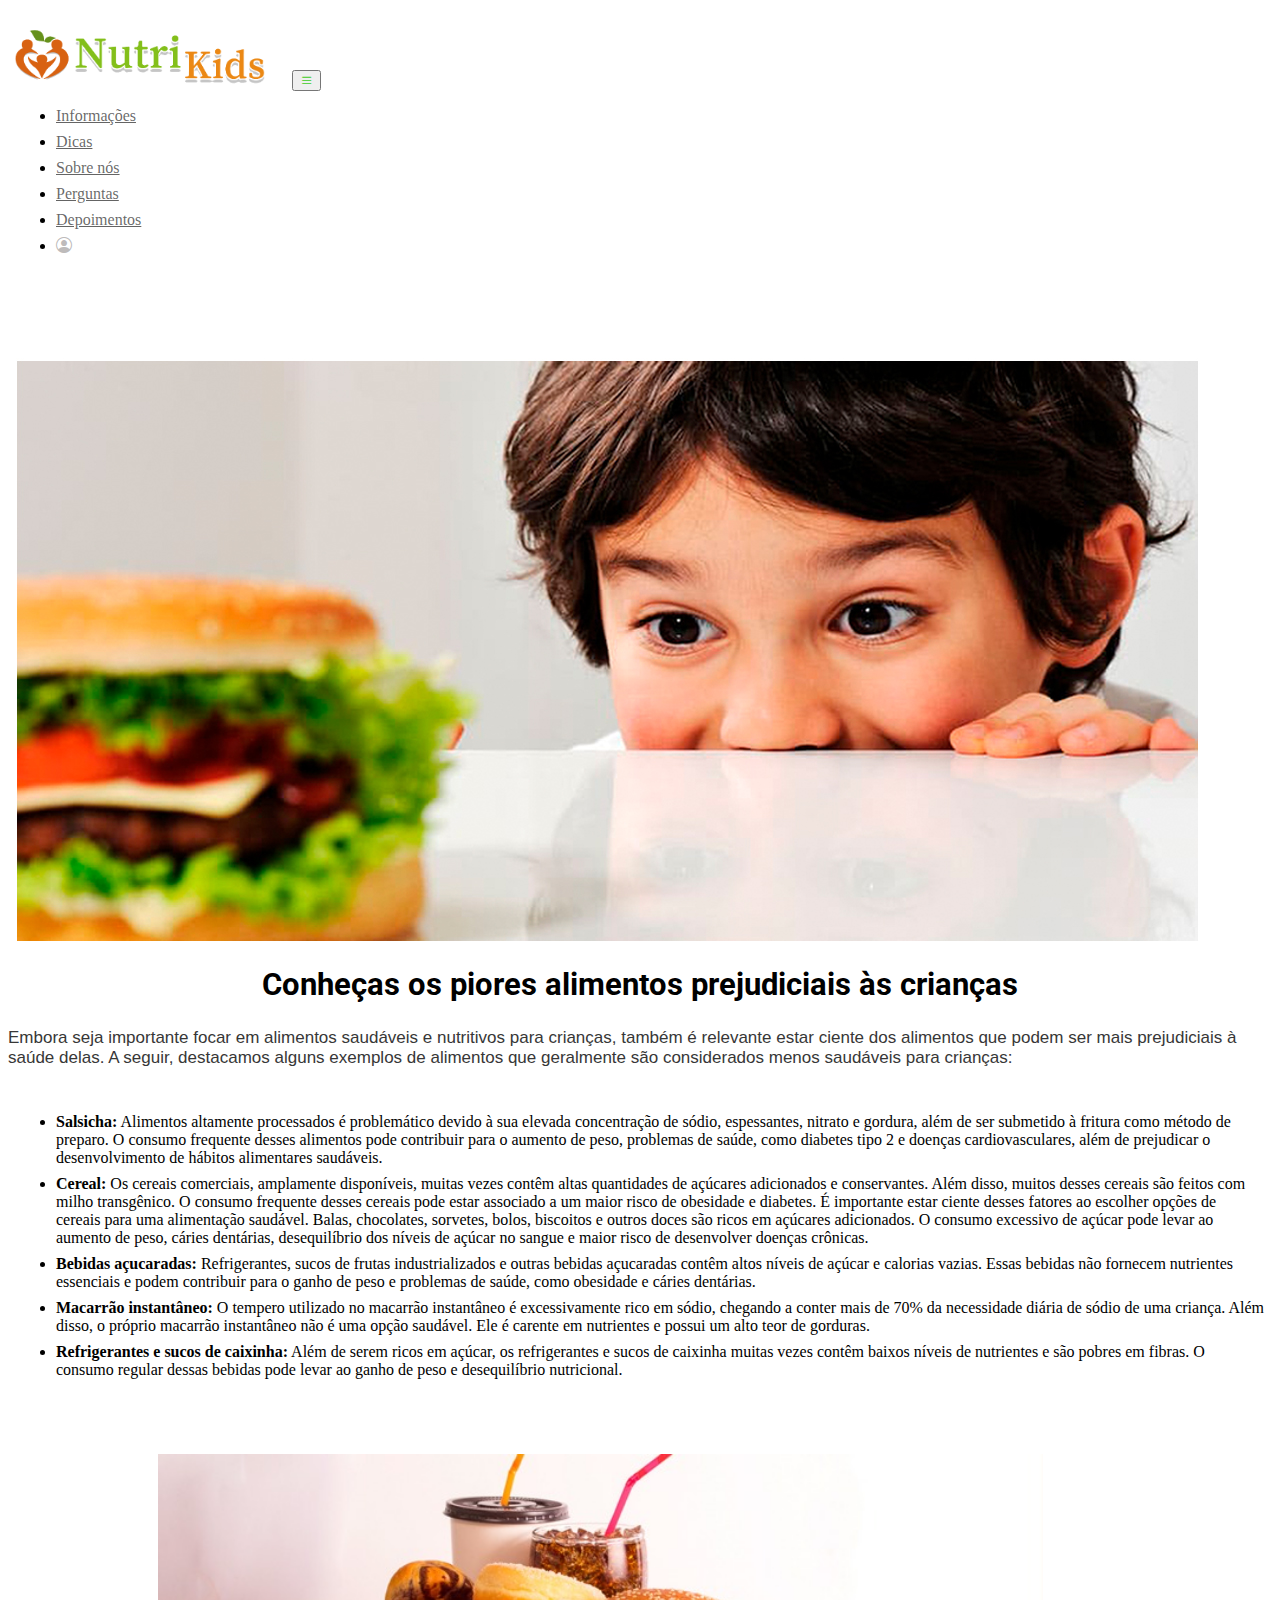
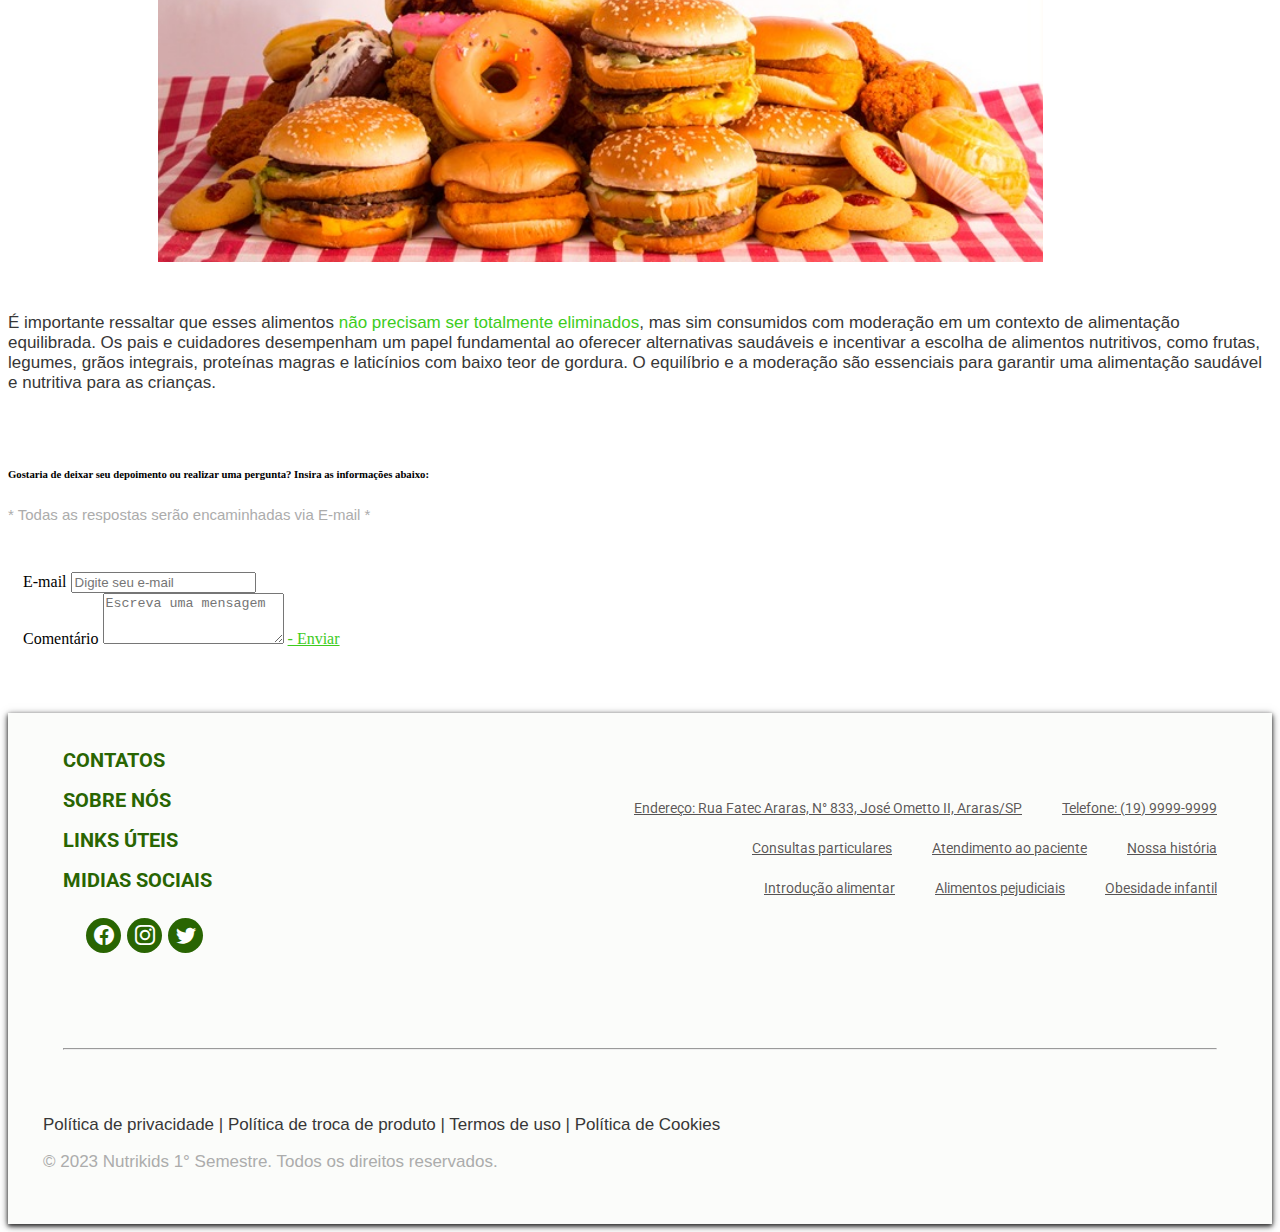
<file: NutriKids/Site/Nutri kids/alimentos prejudiciais.html>
<!DOCTYPE html>
<html lang="en">
<head>
<meta charset="UTF-8">
<meta http-equiv="X-UA-Compatible" content="IE=edge">
<meta name="viewport" content="width=device-width, initial-scale=1.0">
<!-- Google Fonts -->
<link href="https://fonts.googleapis.com/css2?family=Crete+Round:ital@0;1&family=Lato:wght@400;700;900&display=swap"
rel="stylesheet">
<!-- Bootstrap CSS -->
<link rel="stylesheet" href="https://stackpath.bootstrapcdn.com/bootstrap/4.1.3/css/bootstrap.min.css" integrity="sha384-MCw98/SFnGE8fJT3GXwEOngsV7Zt27NXFoaoApmYm81iuXoPkFOJwJ8ERdknLPMO" crossorigin="anonymous">
<!-- Bootstrap Icon -->
<link rel="stylesheet" href="https://cdn.jsdelivr.net/npm/bootstrap-icons@1.10.5/font/bootstrap-icons.css">
<!-- Estilo customizado -->
<link rel="stylesheet" type="text/css" href="css/style.css">
<!-- ICONE -->
<link rel="icon" href="./img/icon.png">

<title>Nutri Kids - Educação Nutricional</title>

</head>
<body>

<!-- Navbar -->
<header>
  <nav class="navbar navbar-expand-md navbar-light fixed-top">
    <div class="container">
      <a href="index.html"><img src="./img/logotipo.png" alt="Logotipo" width="280"></a>

        <button class="navbar-toggler" data-toggle="collapse" data-target="#nav-principal"> <!--botão da navbar no small-->
          <i class="bi bi-list bi-color"></i>
        </button>

      <div class="collapse navbar-collapse" id="nav-principal">
        <ul class="navbar-nav ml-auto">
          <li class="nav-item ml-3">
            <a href="#informacoes" class="nav-link">Informações</a>
          </li>
          <li class="nav-item ml-3">
            <a href="#dicas" class="nav-link">Dicas</a>
          </li>      
          <li class="nav-item ml-3">
            <a href="#sobre" class="nav-link">Sobre nós</a>
          </li>
          <li class="nav-item ml-3">
            <a href="#perguntas" class="nav-link">Perguntas</a>
          </li>
          <li class="nav-item ml-3">
            <a href="#depoimentos" class="nav-link">Depoimentos</a>
          </li>
          <li class="nav-item ml-3">
            <a href="login.html" class="nav-link"><i class="bi bi-person-circle"></i></a>
          </li>
        </ul> 
      </div>   
    </div>
    
  </nav>
</header>

<!-- fundo -->
<div class="container" id="fundo-prejudiciais">
  <img src="./img/criança_g.jpg" class="imag-container w-100" alt="Alimentos prejudiciais">
</div>

<!-- alimentos prejudiciais -->
<section id="prejudiciais">
  <div class="container">
    <h2>Conheças os piores alimentos prejudiciais às crianças</h2>
    <p>
      Embora seja importante focar em alimentos saudáveis e nutritivos para crianças, também é relevante estar ciente dos alimentos que podem ser mais prejudiciais à saúde delas. A seguir, destacamos alguns exemplos de alimentos que geralmente são considerados menos saudáveis para crianças:
    </p>
    <ul class="list">
      <li><strong> Salsicha:</strong>
        Alimentos altamente processados é problemático devido à sua elevada concentração de sódio, espessantes, nitrato e gordura, além de ser submetido à fritura como método de preparo. O consumo frequente desses alimentos pode contribuir para o aumento de peso, problemas de saúde, como diabetes tipo 2 e doenças cardiovasculares, além de prejudicar o desenvolvimento de hábitos alimentares saudáveis.
      </li>
    
      <li><strong> Cereal:</strong>
       Os cereais comerciais, amplamente disponíveis, muitas vezes contêm altas quantidades de açúcares adicionados e conservantes. Além disso, muitos desses cereais são feitos com milho transgênico. O consumo frequente desses cereais pode estar associado a um maior risco de obesidade e diabetes. É importante estar ciente desses fatores ao escolher opções de cereais para uma alimentação saudável. Balas, chocolates, sorvetes, bolos, biscoitos e outros doces são ricos em açúcares adicionados. O consumo excessivo de açúcar pode levar ao aumento de peso, cáries dentárias, desequilíbrio dos níveis de açúcar no sangue e maior risco de desenvolver doenças crônicas.
      </li>
    
      <li><strong> Bebidas açucaradas:</strong>
        Refrigerantes, sucos de frutas industrializados e outras bebidas açucaradas contêm altos níveis de açúcar e calorias vazias. Essas bebidas não fornecem nutrientes essenciais e podem contribuir para o ganho de peso e problemas de saúde, como obesidade e cáries dentárias.
      </li>
    
      <li><strong> Macarrão instantâneo:</strong>
        O tempero utilizado no macarrão instantâneo é excessivamente rico em sódio, chegando a conter mais de 70% da necessidade diária de sódio de uma criança. Além disso, o próprio macarrão instantâneo não é uma opção saudável. Ele é carente em nutrientes e possui um alto teor de gorduras.
      </li>
    
      <li><strong> Refrigerantes e sucos de caixinha:</strong>
        Além de serem ricos em açúcar, os refrigerantes e sucos de caixinha muitas vezes contêm baixos níveis de nutrientes e são pobres em fibras. O consumo regular dessas bebidas pode levar ao ganho de peso e desequilíbrio nutricional.
      </li>
    </ul>
    <img src="./img/alimentos.jpg" class="imag-geral">
    <p>
      É importante ressaltar que esses alimentos <span>não precisam ser totalmente eliminados</span>, mas sim consumidos com moderação em um contexto de alimentação equilibrada. Os pais e cuidadores desempenham um papel fundamental ao oferecer alternativas saudáveis e incentivar a escolha de alimentos nutritivos, como frutas, legumes, grãos integrais, proteínas magras e laticínios com baixo teor de gordura. O equilíbrio e a moderação são essenciais para garantir uma alimentação saudável e nutritiva para as crianças.
    </p> 
  </div>
</section>
  
<!-- mensagem -->
<section id="mensagem">
  <div class="container">
    <h6>Gostaria de deixar seu depoimento ou realizar uma pergunta? Insira as informações abaixo:</h6>
    <p><span>* Todas as respostas serão encaminhadas via E-mail *</span></p>

    <div class="card">
    <div class="mb-3">
      <label for="email" class="form-label">E-mail </label>
      <input type="email" class="form-control" id="email" placeholder="Digite seu e-mail">
    </div>
    <div class="mb-3">
      <label for="comentario" class="form-label">Comentário</label>
      <textarea class="form-control" id="comentario" placeholder="Escreva uma mensagem" rows="3"></textarea>
      <a href="#" class="btn btn-verde"> - Enviar</a>
    </div>
  </div>
  </div>
</section>

<!-- rodapé -->
<footer>
  <div>
    <div class="row">
      <div class="col-md-3">
        <h4>Contatos</h4>
        <ul class="navbar-nav">
          <li><a href="">Telefone: (19) 9999-9999</a></li>
          <li><a href="">Endereço: Rua Fatec Araras, N° 833, José Ometto II, Araras/SP</a></li>
        </ul>
      </div>

      <div class="col-md-3">
        <h4>Sobre nós</h4>
        <ul class="navbar-nav">
          <li><a href="">Nossa história</a></li>
          <li><a href="">Atendimento ao paciente</a></li>
          <li><a href="">Consultas particulares</a></li>
        </ul>
      </div>

      <div class="col-md-3">
        <h4>Links úteis</h4>
        <ul class="navbar-nav">
          <li><a href="">Obesidade infantil</a></li>
          <li><a href="">Alimentos pejudiciais</a></li>
          <li><a href="">Introdução alimentar</a></li>
        </ul>
      </div> 

      <div class="col-md-3">
        <h4>Midias sociais</h4>
        <ul class="social-media">
          <i class="bi bi-facebook"></i>
          <i class="bi bi-instagram"></i>
          <i class="bi bi-twitter"></i>   
        </ul>
      </div>
    </div>
  </div>
<hr>
  <div class="container"> 
    <div id="politicas">
      <div class="row">
        <p>Política de privacidade | Política de troca de produto | Termos de uso | Política de Cookies</p>
      </div>
      <div class="row">
        <p class="text-dark-emphasis text-copyright"><span>© 2023 Nutrikids 1° Semestre. Todos os direitos reservados.</span></p>
      </div>
    </div>
  </div> 
</footer>

<!-- JavaScript (Opcional) -->
<!-- jQuery primeiro, depois Popper.js, depois Bootstrap JS -->
<script src="https://code.jquery.com/jquery-3.3.1.slim.min.js" integrity="sha384-q8i/X+965DzO0rT7abK41JStQIAqVgRVzpbzo5smXKp4YfRvH+8abtTE1Pi6jizo" crossorigin="anonymous"></script>
<script src="https://cdnjs.cloudflare.com/ajax/libs/popper.js/1.14.3/umd/popper.min.js" integrity="sha384-ZMP7rVo3mIykV+2+9J3UJ46jBk0WLaUAdn689aCwoqbBJiSnjAK/l8WvCWPIPm49" crossorigin="anonymous"></script>
<script src="https://stackpath.bootstrapcdn.com/bootstrap/4.1.3/js/bootstrap.min.js" integrity="sha384-ChfqqxuZUCnJSK3+MXmPNIyE6ZbWh2IMqE241rYiqJxyMiZ6OW/JmZQ5stwEULTy" crossorigin="anonymous"></script>
</body>
</html>
</file>
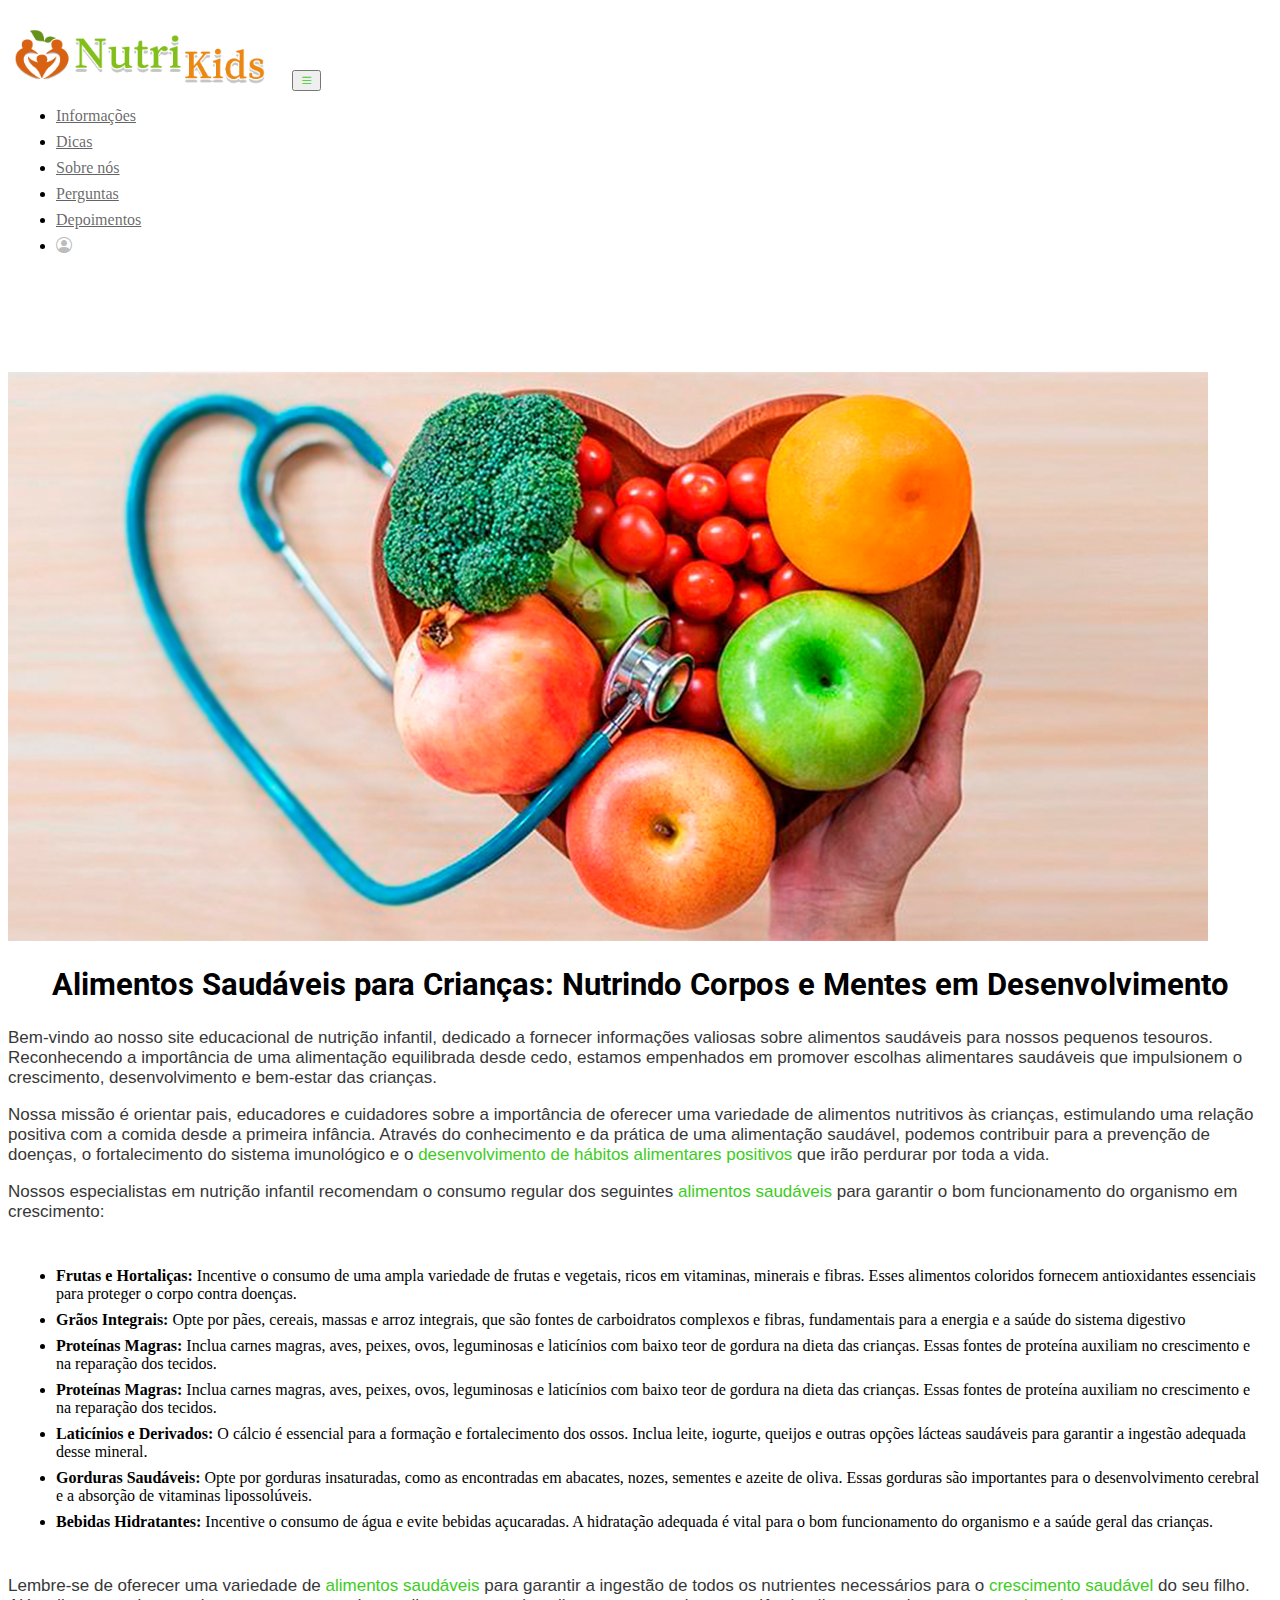
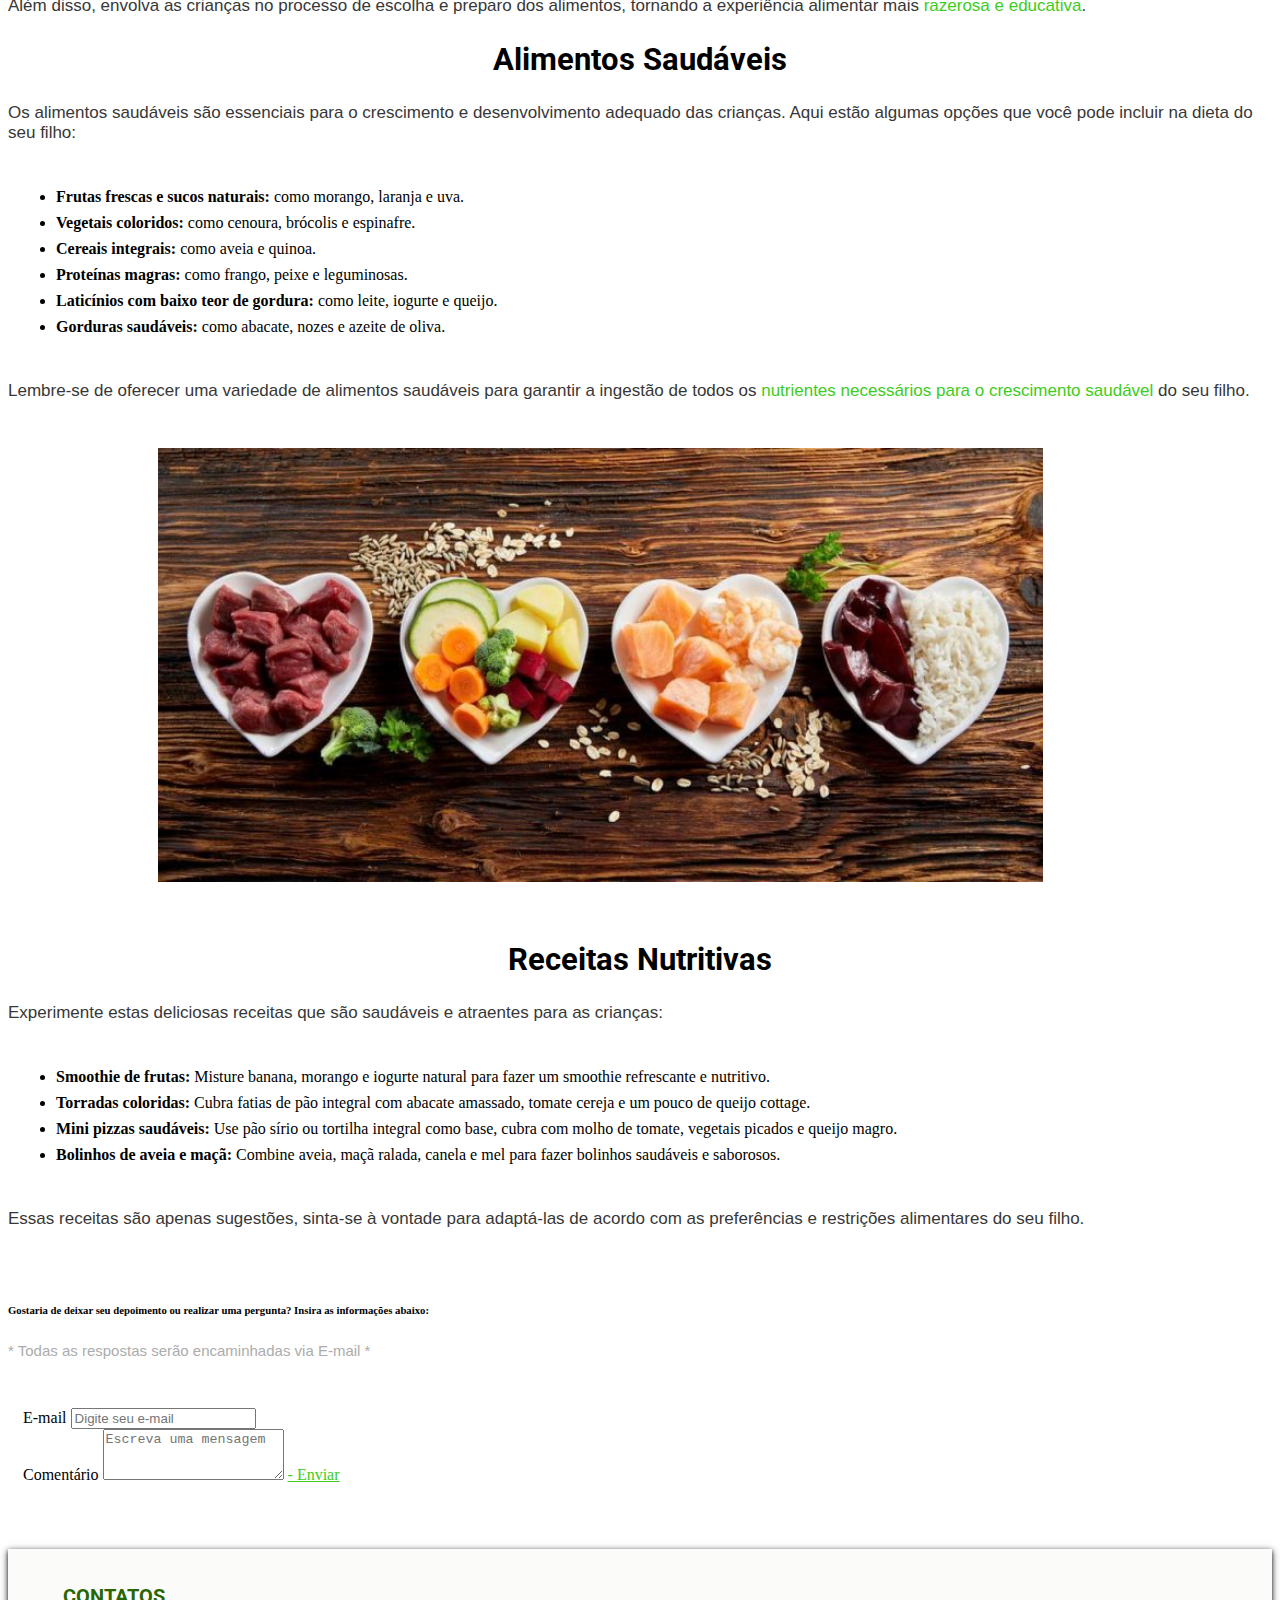
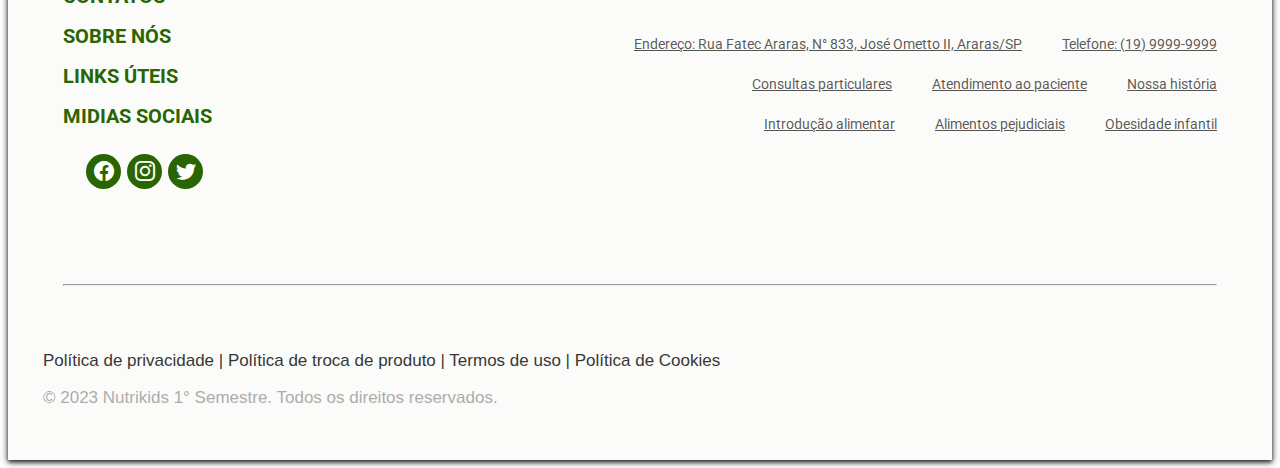
<file: NutriKids/Site/Nutri kids/alimentos saudaveis.html>
<!DOCTYPE html>
<html lang="en">
<head>
<meta charset="UTF-8">
<meta http-equiv="X-UA-Compatible" content="IE=edge">
<meta name="viewport" content="width=device-width, initial-scale=1.0">
<!-- Google Fonts -->
<link href="https://fonts.googleapis.com/css2?family=Crete+Round:ital@0;1&family=Lato:wght@400;700;900&display=swap"
rel="stylesheet">
<!-- Bootstrap CSS -->
<link rel="stylesheet" href="https://stackpath.bootstrapcdn.com/bootstrap/4.1.3/css/bootstrap.min.css" integrity="sha384-MCw98/SFnGE8fJT3GXwEOngsV7Zt27NXFoaoApmYm81iuXoPkFOJwJ8ERdknLPMO" crossorigin="anonymous">
<!-- Bootstrap Icon -->
<link rel="stylesheet" href="https://cdn.jsdelivr.net/npm/bootstrap-icons@1.10.5/font/bootstrap-icons.css">
<!-- Estilo customizado -->
<link rel="stylesheet" type="text/css" href="css/style.css">
<!-- ICONE -->
<link rel="icon" href="./img/icon.png">

<title>Nutri Kids - Educação Nutricional</title>

</head>
<body>

<!-- Navbar -->
<header>
  <nav class="navbar navbar-expand-md navbar-light fixed-top">
    <div class="container">
      <a href="index.html"><img src="./img/logotipo.png" alt="Logotipo" width="280"></a>
      
        <button class="navbar-toggler" data-toggle="collapse" data-target="#nav-principal"> <!--botão da navbar no small-->
          <i class="bi bi-list bi-color"></i>
        </button>

      <div class="collapse navbar-collapse" id="nav-principal">
        <ul class="navbar-nav ml-auto">
          <li class="nav-item ml-3">
            <a href="#informacoes" class="nav-link">Informações</a>
          </li>
          <li class="nav-item ml-3">
            <a href="#dicas" class="nav-link">Dicas</a>
          </li>      
          <li class="nav-item ml-3">
            <a href="#sobre" class="nav-link">Sobre nós</a>
          </li>
          <li class="nav-item ml-3">
            <a href="#perguntas" class="nav-link">Perguntas</a>
          </li>
          <li class="nav-item ml-3">
            <a href="#depoimentos" class="nav-link">Depoimentos</a>
          </li>
          <li class="nav-item ml-3">
            <a href="login.html" class="nav-link"><i class="bi bi-person-circle"></i></a>
          </li>
        </ul> 
      </div>   
    </div>
    
  </nav>
</header>

<!-- fundo -->
<div class="container" id="fundo-saudavel">
    <img src="./img/legumes_g.jpg" class="imag-container w-100" alt="alimentos saudáveis">
</div>

<!-- alimentos saudáveis -->
<section id="inicio">
  <div class="container">
    <h2>Alimentos Saudáveis para Crianças: Nutrindo Corpos e Mentes em Desenvolvimento</h2>
    <p>Bem-vindo ao nosso site educacional de nutrição infantil, dedicado a fornecer informações valiosas sobre alimentos saudáveis para nossos pequenos tesouros. Reconhecendo a importância de uma alimentação equilibrada desde cedo, estamos empenhados em promover escolhas alimentares saudáveis que impulsionem o crescimento, desenvolvimento e bem-estar das crianças.</p>
    <p>Nossa missão é orientar pais, educadores e cuidadores sobre a importância de oferecer uma variedade de alimentos nutritivos às crianças, estimulando uma relação positiva com a comida desde a primeira infância. Através do conhecimento e da prática de uma alimentação saudável, podemos contribuir para a prevenção de doenças, o fortalecimento do sistema imunológico e o <span>desenvolvimento de hábitos alimentares positivos</span> que irão perdurar por toda a vida.</p>
    <p>Nossos especialistas em nutrição infantil recomendam o consumo regular dos seguintes <span>alimentos saudáveis</span> para garantir o bom funcionamento do organismo em crescimento:</p>
    
    <ul class="list">
      <li><strong>Frutas e Hortaliças:</strong> Incentive o consumo de uma ampla variedade de frutas e vegetais, ricos em vitaminas, minerais e fibras. Esses alimentos coloridos fornecem antioxidantes essenciais para proteger o corpo contra doenças.</li>
      <li><strong>Grãos Integrais:</strong> Opte por pães, cereais, massas e arroz integrais, que são fontes de carboidratos complexos e fibras, fundamentais para a energia e a saúde do sistema digestivo</li>
      <li><strong>Proteínas Magras:</strong> Inclua carnes magras, aves, peixes, ovos, leguminosas e laticínios com baixo teor de gordura na dieta das crianças. Essas fontes de proteína auxiliam no crescimento e na reparação dos tecidos.</li>
      <li><strong>Proteínas Magras:</strong> Inclua carnes magras, aves, peixes, ovos, leguminosas e laticínios com baixo teor de gordura na dieta das crianças. Essas fontes de proteína auxiliam no crescimento e na reparação dos tecidos.</li>
      <li><strong>Laticínios e Derivados:</strong> O cálcio é essencial para a formação e fortalecimento dos ossos. Inclua leite, iogurte, queijos e outras opções lácteas saudáveis para garantir a ingestão adequada desse mineral.</li>
      <li><strong>Gorduras Saudáveis:</strong> Opte por gorduras insaturadas, como as encontradas em abacates, nozes, sementes e azeite de oliva. Essas gorduras são importantes para o desenvolvimento cerebral e a absorção de vitaminas lipossolúveis.</li>
      <li><strong>Bebidas Hidratantes:</strong> Incentive o consumo de água e evite bebidas açucaradas. A hidratação adequada é vital para o bom funcionamento do organismo e a saúde geral das <span>crianças</span>.</li>
    </ul>
    <p>Lembre-se de oferecer uma variedade de <span>alimentos saudáveis</span> para garantir a ingestão de todos os nutrientes necessários para o <span>crescimento saudável</span> do seu filho. Além disso, envolva as crianças no processo de escolha e preparo dos alimentos, tornando a experiência alimentar mais <span>razerosa e educativa</span>.</span>
  </div>
</section>

<section id="alimentos">
  <div class="container">
    <h2>Alimentos Saudáveis</h2>
    <p>Os alimentos saudáveis são essenciais para o crescimento e desenvolvimento adequado das crianças. Aqui estão algumas opções que você pode incluir na dieta do seu filho:</p>
    <ul class="list">
      <li><strong>Frutas frescas e sucos naturais:</strong> como morango, laranja e uva.</li>
      <li><strong>Vegetais coloridos:</strong> como cenoura, brócolis e espinafre.</li>
      <li><strong>Cereais integrais:</strong> como aveia e quinoa.</li>
      <li><strong>Proteínas magras:</strong> como frango, peixe e leguminosas.</li>
      <li><strong>Laticínios com baixo teor de gordura:</strong> como leite, iogurte e queijo.</li>
      <li><strong>Gorduras saudáveis:</strong> como abacate, nozes e azeite de oliva.</li>
    </ul>
    <p>Lembre-se de oferecer uma variedade de alimentos saudáveis para garantir a ingestão de todos os <span>nutrientes necessários para o crescimento saudável</span> do seu filho.</p>
    <img src="./img/dieta.jpg" class="imag-geral">
  </div>
</section>
  
<!-- receitas --> 
<section id="receitas">
  <div class="container">
    <h2>Receitas Nutritivas</h2>
    <p>Experimente estas deliciosas receitas que são saudáveis e atraentes para as crianças:</p>
    <ul class="list">
      <li><strong>Smoothie de frutas:</strong> Misture banana, morango e iogurte natural para fazer um smoothie refrescante e nutritivo.</li>
      <li><strong>Torradas coloridas:</strong> Cubra fatias de pão integral com abacate amassado, tomate cereja e um pouco de queijo cottage.</li>
      <li><strong>Mini pizzas saudáveis:</strong> Use pão sírio ou tortilha integral como base, cubra com molho de tomate, vegetais picados e queijo magro.</li>
      <li><strong>Bolinhos de aveia e maçã:</strong> Combine aveia, maçã ralada, canela e mel para fazer bolinhos saudáveis e saborosos.</li>
    </ul>
    <p>Essas receitas são apenas sugestões, sinta-se à vontade para adaptá-las de acordo com as preferências e restrições alimentares do seu filho.</p>
  </div>
</section>
    
<!-- mensagem -->
<section id="mensagem">
  <div class="container">
    <h6>Gostaria de deixar seu depoimento ou realizar uma pergunta? Insira as informações abaixo:</h6>
    <p><span>* Todas as respostas serão encaminhadas via E-mail *</span></p>

    <div class="card">
    <div class="mb-3">
      <label for="email" class="form-label">E-mail </label>
      <input type="email" class="form-control" id="email" placeholder="Digite seu e-mail">
    </div>
    <div class="mb-3">
      <label for="comentario" class="form-label">Comentário</label>
      <textarea class="form-control" id="comentario" placeholder="Escreva uma mensagem" rows="3"></textarea>
      <a href="#" class="btn btn-verde"> - Enviar</a>
    </div>
  </div>
  </div>
</section>
  
<!-- rodapé -->
<footer>
  <div>
    <div class="row">
      <div class="col-md-3">
        <h4>Contatos</h4>
        <ul class="navbar-nav">
          <li><a href="">Telefone: (19) 9999-9999</a></li>
          <li><a href="">Endereço: Rua Fatec Araras, N° 833, José Ometto II, Araras/SP</a></li>
        </ul>
      </div>

      <div class="col-md-3">
        <h4>Sobre nós</h4>
        <ul class="navbar-nav">
          <li><a href="">Nossa história</a></li>
          <li><a href="">Atendimento ao paciente</a></li>
          <li><a href="">Consultas particulares</a></li>
        </ul>
      </div>

      <div class="col-md-3">
        <h4>Links úteis</h4>
        <ul class="navbar-nav">
          <li><a href="">Obesidade infantil</a></li>
          <li><a href="">Alimentos pejudiciais</a></li>
          <li><a href="">Introdução alimentar</a></li>
        </ul>
      </div> 

      <div class="col-md-3">
        <h4>Midias sociais</h4>
        <ul class="social-media">
          <i class="bi bi-facebook"></i>
          <i class="bi bi-instagram"></i>
          <i class="bi bi-twitter"></i>   
        </ul>
      </div>
    </div>
  </div>
<hr>
  <div class="container"> 
    <div id="politicas">
      <div class="row">
        <p>Política de privacidade | Política de troca de produto | Termos de uso | Política de Cookies</p>
      </div>
      <div class="row">
        <p class="text-dark-emphasis text-copyright"><span>© 2023 Nutrikids 1° Semestre. Todos os direitos reservados.</span></p>
      </div>
    </div>
  </div> 
</footer>

<!-- JavaScript (Opcional) -->
<!-- jQuery primeiro, depois Popper.js, depois Bootstrap JS -->
<script src="https://code.jquery.com/jquery-3.3.1.slim.min.js" integrity="sha384-q8i/X+965DzO0rT7abK41JStQIAqVgRVzpbzo5smXKp4YfRvH+8abtTE1Pi6jizo" crossorigin="anonymous"></script>
<script src="https://cdnjs.cloudflare.com/ajax/libs/popper.js/1.14.3/umd/popper.min.js" integrity="sha384-ZMP7rVo3mIykV+2+9J3UJ46jBk0WLaUAdn689aCwoqbBJiSnjAK/l8WvCWPIPm49" crossorigin="anonymous"></script>
<script src="https://stackpath.bootstrapcdn.com/bootstrap/4.1.3/js/bootstrap.min.js" integrity="sha384-ChfqqxuZUCnJSK3+MXmPNIyE6ZbWh2IMqE241rYiqJxyMiZ6OW/JmZQ5stwEULTy" crossorigin="anonymous"></script>
</body>
</html>
</file>
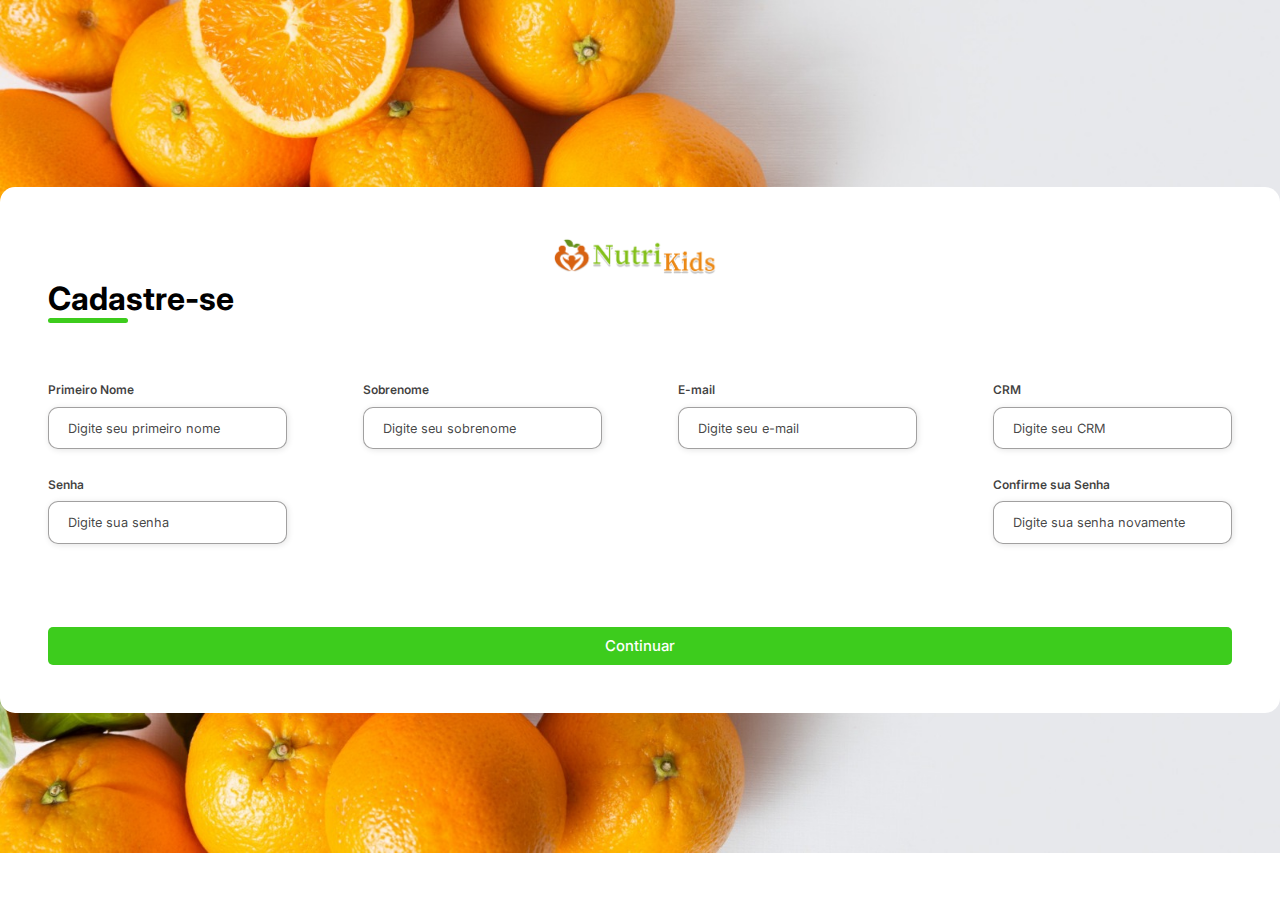
<file: NutriKids/Site/Nutri kids/cadastro.html>
<!DOCTYPE html>
<html lang="en">
<head>
<meta charset="UTF-8">
<meta name="viewport" content="width=device-width, initial-scale=1.0">
<!-- ICONE -->
<link rel="icon" href="./img/icon.png">
<!-- Estilo customizado -->
<link rel="stylesheet" href="css/style3.css">

<title>Nutri Kids - Cadastro portal ADM</title>

</head>
<body>

<!-- formulario de cadastro -->
<div class="form">
    <div class="row">
        <a href="index.html"><img src="./img/logotipo.png" alt="Logotipo" width="180"></a>
    </div>
    <form>
        <div class="form-header">
            <div class="title">
                <h1>Cadastre-se</h1>
            </div>
        </div>
        <div class="input-group">
            <div class="input-box">
                <label for="firstname">Primeiro Nome</label>
                <input id="firstname" type="text" name="firstname" placeholder="Digite seu primeiro nome" required>
            </div>
            <div class="input-box">
                <label for="lastname">Sobrenome</label>
                <input id="lastname" type="text" name="lastname" placeholder="Digite seu sobrenome" required>
            </div>
            <div class="input-box">
                <label for="email">E-mail</label>
                <input id="email" type="email" name="email" placeholder="Digite seu e-mail" required>
            </div>
            <div class="input-box">
                <label for="number">CRM</label>
                <input id="crm" type="text" name="crm" placeholder="Digite seu CRM" required>
            </div>
            <div class="input-box">
                <label for="password">Senha</label>
                <input id="password" type="password" name="password" placeholder="Digite sua senha" required>
            </div>
            <div class="input-box">
                <label for="confirmPassword">Confirme sua Senha</label>
                <input id="confirmPassword" type="password" name="confirmPassword" placeholder="Digite sua senha novamente" required>
            </div>
        </div>
     
        <div class="continue-button">
            <button><a href="#">Continuar</a></button>
        </div>
    </form>
</div>



</body>
</html>
</file>
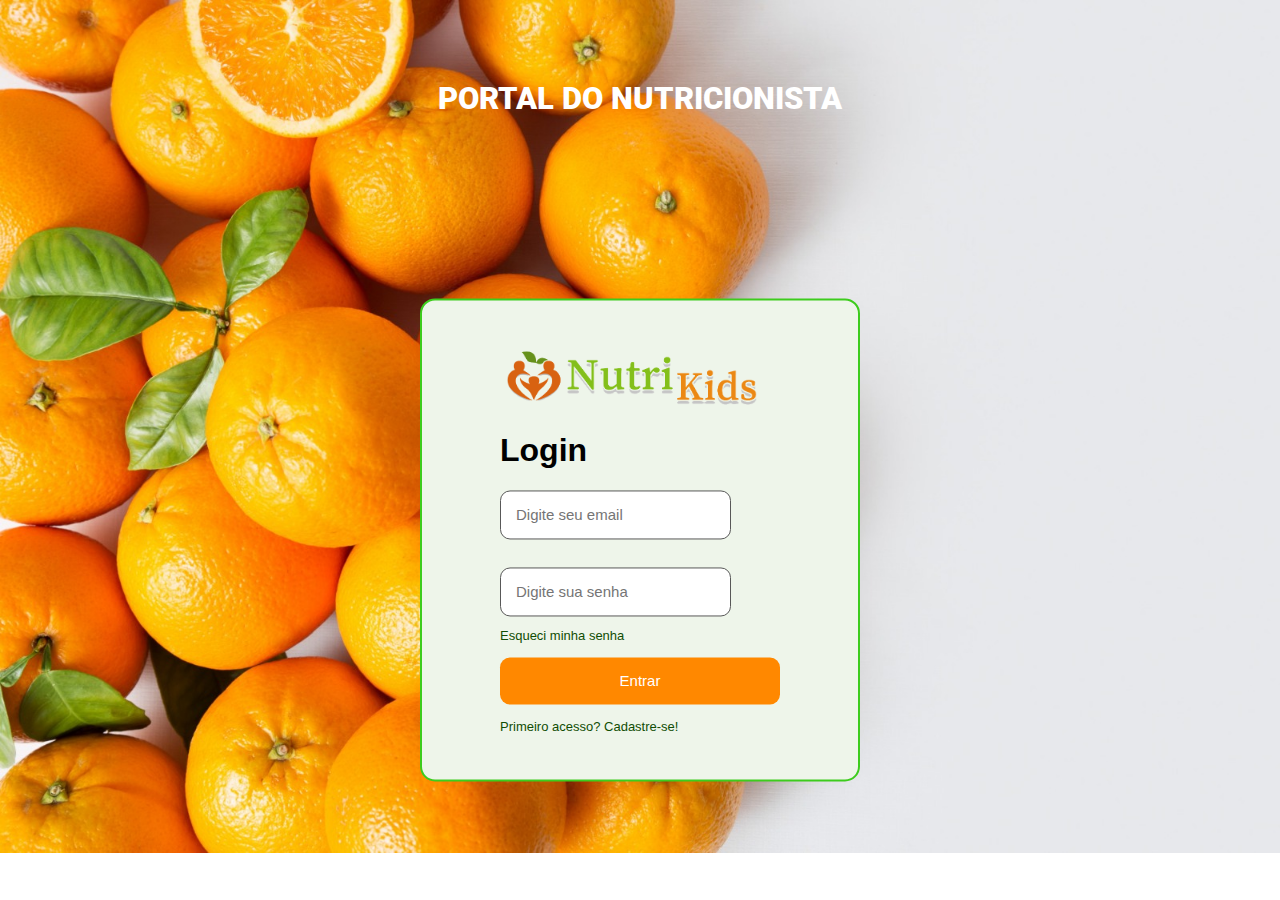
<file: NutriKids/Site/Nutri kids/login.html>
<!DOCTYPE html>
<html lang="en">
<head>
<meta charset="UTF-8">
<meta name="viewport" content="width=device-width, initial-scale=1.0">
<!-- ICONE -->
<link rel="icon" href="./img/icon.png">
<!-- Estilo customizado -->
<link rel="stylesheet" href="css/stytle2.css">

<title>Nutri Kids - Login portal ADM</title>

</head>
<body>

<!-- login -->
<div class="container">
    <div class="row">
        <h2>PORTAL DO NUTRICIONISTA</h2>
    </div>
</div>

<div class="login">
    <div class="row">
        <a href="index.html"><img src="./img/logotipo.png" alt="Logotipo" width="280"></a>
    </div>
    <h1>Login</h1>
    <input type="email" placeholder="Digite seu email">
    <br><br>
    <input type="password" placeholder="Digite sua senha">
    <div class="row">
        <a href="#">Esqueci minha senha</a>
    </div>
    <button>Entrar</button>
    <a href="cadastro.html" style="text-align:center">Primeiro acesso? Cadastre-se!</a>
</div>

</body>
</html>
</file>
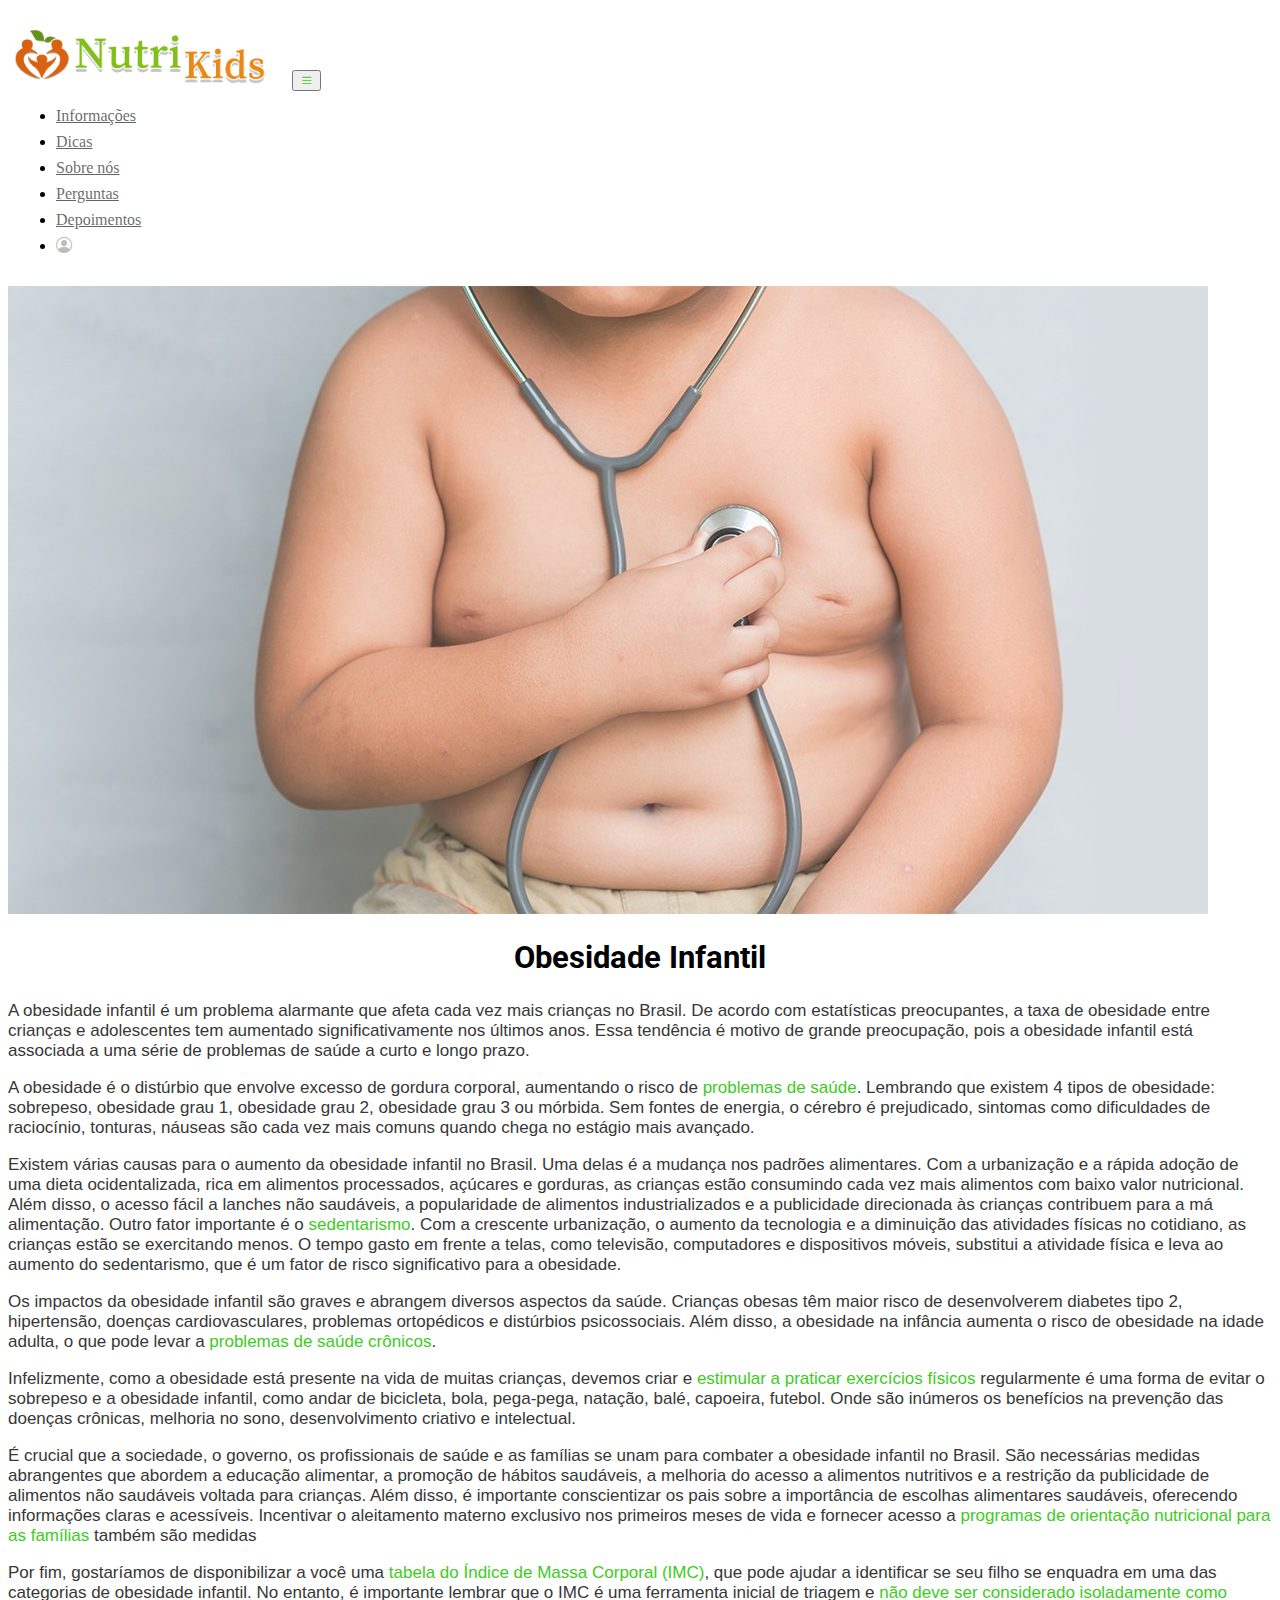
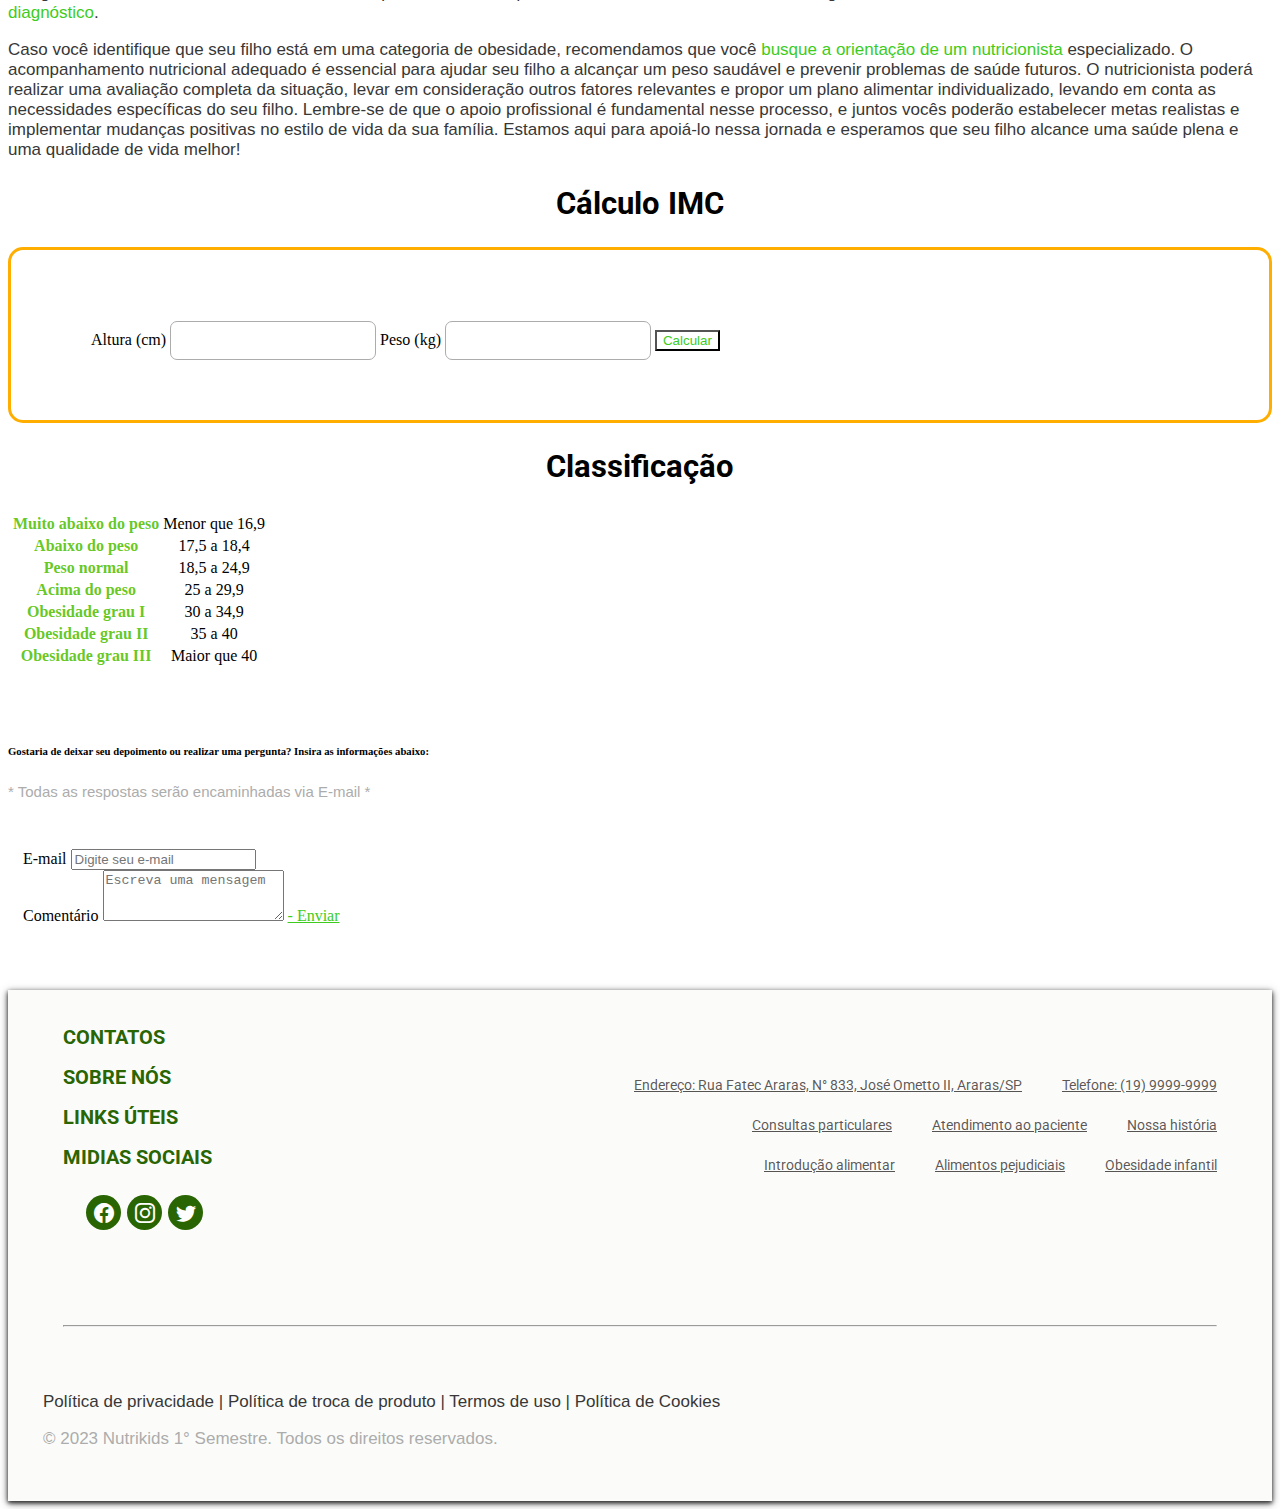
<file: NutriKids/Site/Nutri kids/obesidade.html>
<!DOCTYPE html>
<html lang="en">
<head>
<meta charset="UTF-8">
<meta http-equiv="X-UA-Compatible" content="IE=edge">
<meta name="viewport" content="width=device-width, initial-scale=1.0">
<!-- Google Fonts -->
<link href="https://fonts.googleapis.com/css2?family=Crete+Round:ital@0;1&family=Lato:wght@400;700;900&display=swap"
rel="stylesheet">
<!-- Bootstrap CSS -->
<link rel="stylesheet" href="https://stackpath.bootstrapcdn.com/bootstrap/4.1.3/css/bootstrap.min.css" integrity="sha384-MCw98/SFnGE8fJT3GXwEOngsV7Zt27NXFoaoApmYm81iuXoPkFOJwJ8ERdknLPMO" crossorigin="anonymous">
<!-- Bootstrap Icon -->
<link rel="stylesheet" href="https://cdn.jsdelivr.net/npm/bootstrap-icons@1.10.5/font/bootstrap-icons.css">
<!-- Estilo customizado -->
<link rel="stylesheet" type="text/css" href="css/style.css">
<!-- ICONE -->
<link rel="icon" href="./img/icon.png">

<title>Nutri Kids - Educação Nutricional</title>

</head>
<body>

<!-- Navbar -->
<header>
  <nav class="navbar navbar-expand-md navbar-light fixed-top">
    <div class="container">
      <a href="index.html"><img src="./img/logotipo.png" alt="Logotipo" width="280"></a>

        <button class="navbar-toggler" data-toggle="collapse" data-target="#nav-principal"> <!--botão da navbar no small-->
          <i class="bi bi-list bi-color"></i>
        </button>

      <div class="collapse navbar-collapse" id="nav-principal">
        <ul class="navbar-nav ml-auto">
          <li class="nav-item ml-3">
            <a href="#informacoes" class="nav-link">Informações</a>
          </li>
          <li class="nav-item ml-3">
            <a href="#dicas" class="nav-link">Dicas</a>
          </li>      
          <li class="nav-item ml-3">
            <a href="#sobre" class="nav-link">Sobre nós</a>
          </li>
          <li class="nav-item ml-3">
            <a href="#perguntas" class="nav-link">Perguntas</a>
          </li>
          <li class="nav-item ml-3">
            <a href="#depoimentos" class="nav-link">Depoimentos</a>
          </li>
          <li class="nav-item ml-3">
            <a href="login.html" class="nav-link"><i class="bi bi-person-circle"></i></a>
          </li>
        </ul> 
      </div>   
    </div>
    
  </nav>
</header>

<!-- fundo -->
<div class="container" id="fundo-obesidade">
  <img src="./img/obesidade_g.jpeg" class="imag-container w-100" alt="Obesidade infantil">
</div>

<!-- obesidade -->
<section id="obesidade">
  <div class="container">
    <h2>Obesidade Infantil</h2>
    <p>
     A obesidade infantil é um problema alarmante que afeta cada vez mais crianças no Brasil. De acordo com estatísticas preocupantes, a taxa de obesidade entre crianças e adolescentes tem aumentado significativamente nos últimos anos. Essa tendência é motivo de grande preocupação, pois a obesidade infantil está associada a uma série de problemas de saúde a curto e longo prazo.
    </p>
    <p>
      A obesidade é o distúrbio que envolve excesso de gordura corporal, aumentando o risco de <span>problemas de saúde</span>. Lembrando que existem 4 tipos de obesidade: sobrepeso, obesidade grau 1, obesidade grau 2, obesidade grau 3 ou mórbida. Sem fontes de energia, o cérebro é prejudicado, sintomas como dificuldades de raciocínio, tonturas, náuseas são cada vez mais comuns quando chega no estágio mais avançado. 
    </p>
    <p>
      Existem várias causas para o aumento da obesidade infantil no Brasil. Uma delas é a mudança nos padrões alimentares. Com a urbanização e a rápida adoção de uma dieta ocidentalizada, rica em alimentos processados, açúcares e gorduras, as crianças estão consumindo cada vez mais alimentos com baixo valor nutricional. Além disso, o acesso fácil a lanches não saudáveis, a popularidade de alimentos industrializados e a publicidade direcionada às crianças contribuem para a má alimentação. Outro fator importante é o <span>sedentarismo</span>. Com a crescente urbanização, o aumento da tecnologia e a diminuição das atividades físicas no cotidiano, as crianças estão se exercitando menos. O tempo gasto em frente a telas, como televisão, computadores e dispositivos móveis, substitui a atividade física e leva ao aumento do sedentarismo, que é um fator de risco significativo para a obesidade.
    </p>
    <p>
      Os impactos da obesidade infantil são graves e abrangem diversos aspectos da saúde. Crianças obesas têm maior risco de desenvolverem diabetes tipo 2, hipertensão, doenças cardiovasculares, problemas ortopédicos e distúrbios psicossociais. Além disso, a obesidade na infância aumenta o risco de obesidade na idade adulta, o que pode levar a <span>problemas de saúde crônicos</span>.
    </p>
    <p>
      Infelizmente, como a obesidade está presente na vida de muitas crianças, devemos criar e <span>estimular a praticar exercícios físicos</span> regularmente é uma forma de evitar o sobrepeso e a obesidade infantil, como andar de bicicleta, bola, pega-pega, natação, balé, capoeira, futebol. Onde são inúmeros os benefícios na prevenção das doenças crônicas, melhoria no sono, desenvolvimento criativo e intelectual. 
    </p>
    <p>
      É crucial que a sociedade, o governo, os profissionais de saúde e as famílias se unam para combater a obesidade infantil no Brasil. São necessárias medidas abrangentes que abordem a educação alimentar, a promoção de hábitos saudáveis, a melhoria do acesso a alimentos nutritivos e a restrição da publicidade de alimentos não saudáveis voltada para crianças. Além disso, é importante conscientizar os pais sobre a importância de escolhas alimentares saudáveis, oferecendo informações claras e acessíveis. Incentivar o aleitamento materno exclusivo nos primeiros meses de vida e fornecer acesso a <span>programas de orientação nutricional para as famílias</span> também são medidas
    </p>
    <p>
      Por fim, gostaríamos de disponibilizar a você uma <span>tabela do Índice de Massa Corporal (IMC)</span>, que pode ajudar a identificar se seu filho se enquadra em uma das categorias de obesidade infantil. No entanto, é importante lembrar que o IMC é uma ferramenta inicial de triagem e <span>não deve ser considerado isoladamente como diagnóstico</span>. 
    </p>
    <p>  
      Caso você identifique que seu filho está em uma categoria de obesidade, recomendamos que você <span>busque a orientação de um nutricionista</span> especializado. O acompanhamento nutricional adequado é essencial para ajudar seu filho a alcançar um peso saudável e prevenir problemas de saúde futuros. O nutricionista poderá realizar uma avaliação completa da situação, levar em consideração outros fatores relevantes e propor um plano alimentar individualizado, levando em conta as necessidades específicas do seu filho. Lembre-se de que o apoio profissional é fundamental nesse processo, e juntos vocês poderão estabelecer metas realistas e implementar mudanças positivas no estilo de vida da sua família. Estamos aqui para apoiá-lo nessa jornada e esperamos que seu filho alcance uma saúde plena e uma qualidade de vida melhor!
    </p>
  </div>
</section>

<!-- tabela -->
<section id="tabela">
  <div class="container">
    <div class="row">
      <div id="imc" class="col-md-6">  
        <h2>Cálculo IMC</h2>
        <div class="row">
          <div class="card">
            <span id="resultado"></span>
            <label for="altura">Altura (cm)</label>
            <input type="number" id="altura"/>
            <label for="peso">Peso (kg)</label>
            <input type="number" id="peso"/>
            <button  class="btn btn-verde" onclick="calcularIMC()">Calcular</button>
          </div>
        </div>
      </div>
      <div class="col-md-6">
        <table class="table">
          <h2> Classificação</h2>
          <tbody class="table-group-divider">
            <tr>
              <th scope="row">Muito abaixo do peso</th>
              <td>Menor que 16,9</td>
            </tr>
            <tr>
              <th scope="row">Abaixo do peso</th>
              <td>17,5 a 18,4</td>
            </tr>
            <tr>
              <th scope="row">Peso normal</th>
              <td colspan="2">18,5 a 24,9</td>
            </tr>
            <tr>
              <th scope="row">Acima do peso</th>
              <td colspan="2">25 a 29,9</td>
            </tr>
            <tr>
              <th scope="row">Obesidade grau I</th>
              <td colspan="2">30 a 34,9</td>
            </tr>
            <tr>
              <th scope="row">Obesidade grau II</th>
              <td colspan="2">35 a 40</td>
            </tr>
            <tr>
              <th scope="row">Obesidade grau III</th>
              <td colspan="2">Maior que 40</td>
            </tr>
          </tbody>
        </table>
      </div>
    </div>
  </div>
</section>

<!-- mensagem -->
<section id="mensagem">
  <div class="container">
    <h6>Gostaria de deixar seu depoimento ou realizar uma pergunta? Insira as informações abaixo:</h6>
    <p><span>* Todas as respostas serão encaminhadas via E-mail *</span></p>

    <div class="card">
    <div class="mb-3">
      <label for="email" class="form-label">E-mail </label>
      <input type="email" class="form-control" id="email" placeholder="Digite seu e-mail">
    </div>
    <div class="mb-3">
      <label for="comentario" class="form-label">Comentário</label>
      <textarea class="form-control" id="comentario" placeholder="Escreva uma mensagem" rows="3"></textarea>
      <a href="#" class="btn btn-verde"> - Enviar</a>
    </div>
  </div>
  </div>
</section>

<!-- rodapé -->
<footer>
  <div>
    <div class="row">
      <div class="col-md-3">
        <h4>Contatos</h4>
        <ul class="navbar-nav">
          <li><a href="">Telefone: (19) 9999-9999</a></li>
          <li><a href="">Endereço: Rua Fatec Araras, N° 833, José Ometto II, Araras/SP</a></li>
        </ul>
      </div>

      <div class="col-md-3">
        <h4>Sobre nós</h4>
        <ul class="navbar-nav">
          <li><a href="">Nossa história</a></li>
          <li><a href="">Atendimento ao paciente</a></li>
          <li><a href="">Consultas particulares</a></li>
        </ul>
      </div>

      <div class="col-md-3">
        <h4>Links úteis</h4>
        <ul class="navbar-nav">
          <li><a href="">Obesidade infantil</a></li>
          <li><a href="">Alimentos pejudiciais</a></li>
          <li><a href="">Introdução alimentar</a></li>
        </ul>
      </div> 

      <div class="col-md-3">
        <h4>Midias sociais</h4>
        <ul class="social-media">
          <i class="bi bi-facebook"></i>
          <i class="bi bi-instagram"></i>
          <i class="bi bi-twitter"></i>   
        </ul>
      </div>
    </div>
  </div>
<hr>
  <div class="container"> 
    <div id="politicas">
      <div class="row">
        <p>Política de privacidade | Política de troca de produto | Termos de uso | Política de Cookies</p>
      </div>
      <div class="row">
        <p class="text-dark-emphasis text-copyright"><span>© 2023 Nutrikids 1° Semestre. Todos os direitos reservados.</span></p>
      </div>
    </div>
  </div> 
</footer>

<!-- JavaScript -->
<script src="script.js"></script>
<!-- jQuery primeiro, depois Popper.js, depois Bootstrap JS -->
<script src="https://code.jquery.com/jquery-3.3.1.slim.min.js" integrity="sha384-q8i/X+965DzO0rT7abK41JStQIAqVgRVzpbzo5smXKp4YfRvH+8abtTE1Pi6jizo" crossorigin="anonymous"></script>
<script src="https://cdnjs.cloudflare.com/ajax/libs/popper.js/1.14.3/umd/popper.min.js" integrity="sha384-ZMP7rVo3mIykV+2+9J3UJ46jBk0WLaUAdn689aCwoqbBJiSnjAK/l8WvCWPIPm49" crossorigin="anonymous"></script>
<script src="https://stackpath.bootstrapcdn.com/bootstrap/4.1.3/js/bootstrap.min.js" integrity="sha384-ChfqqxuZUCnJSK3+MXmPNIyE6ZbWh2IMqE241rYiqJxyMiZ6OW/JmZQ5stwEULTy" crossorigin="anonymous"></script>
</body>
</html>
</file>
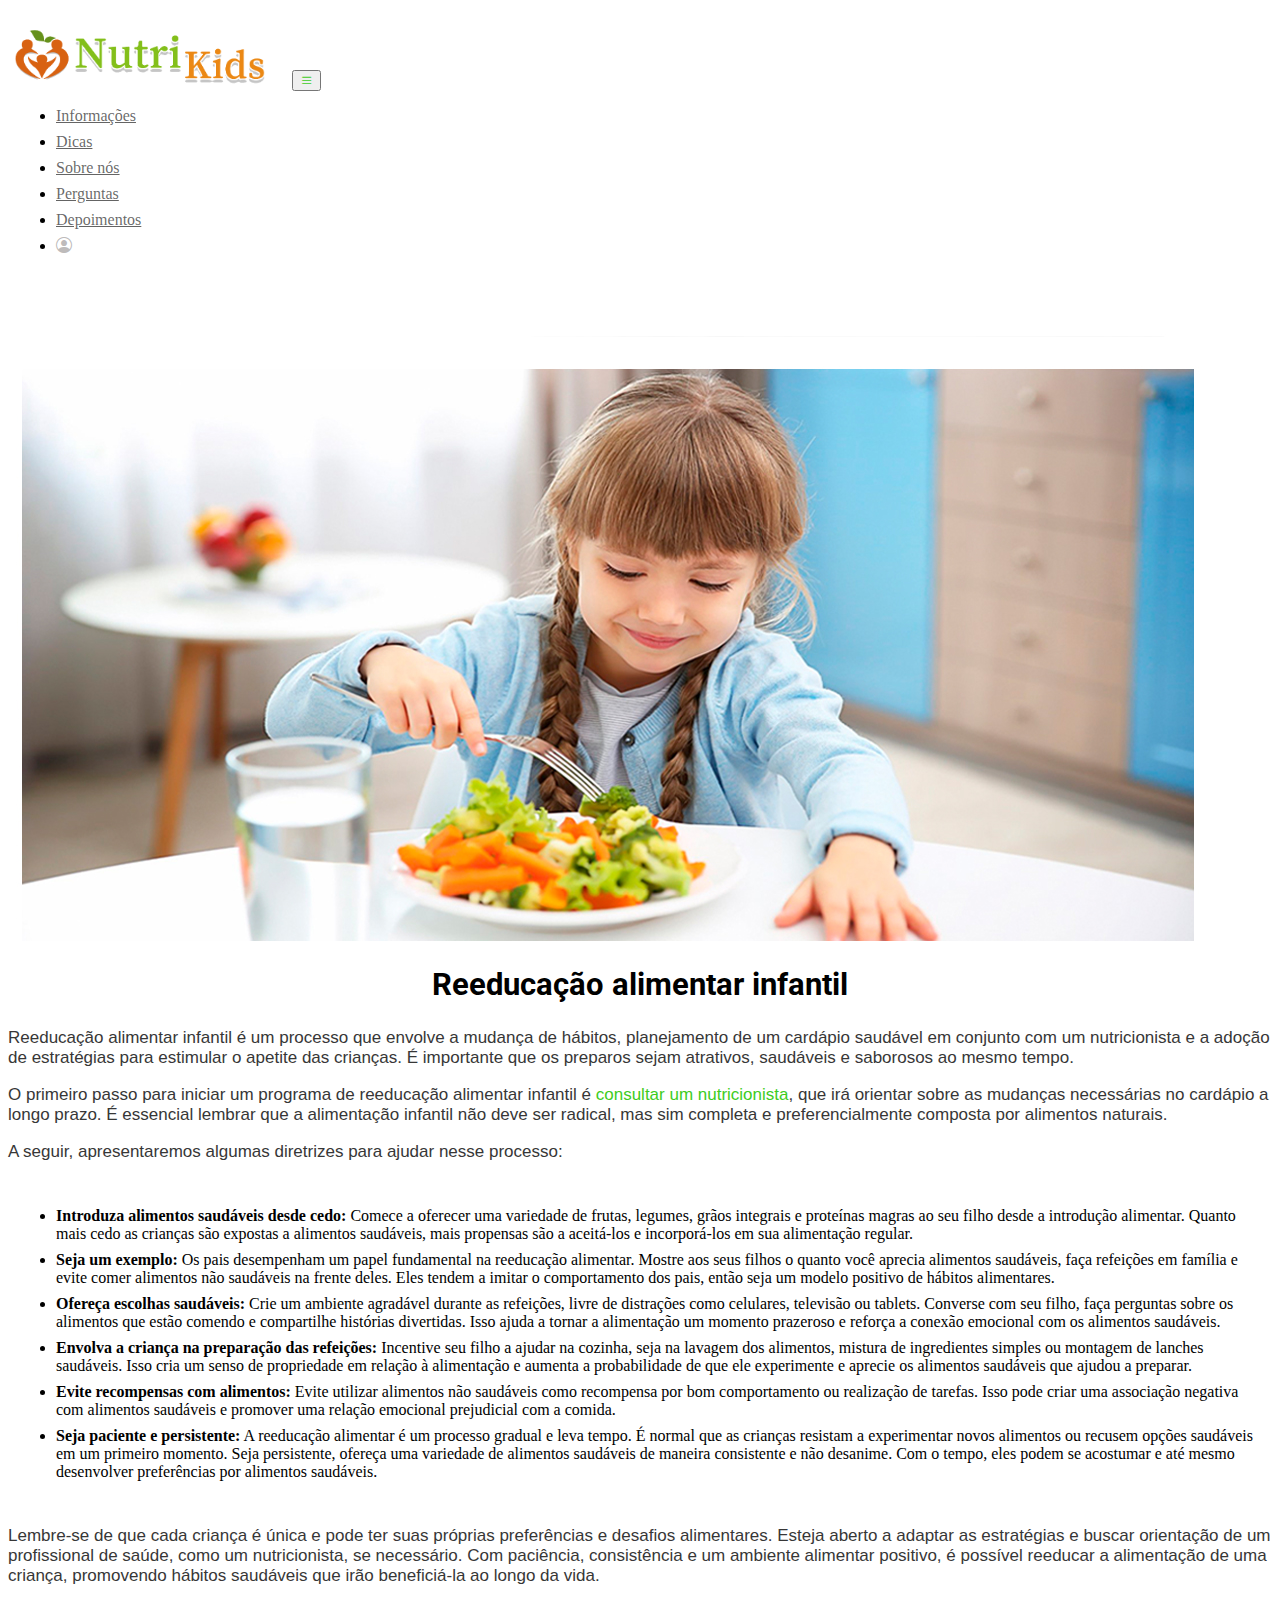
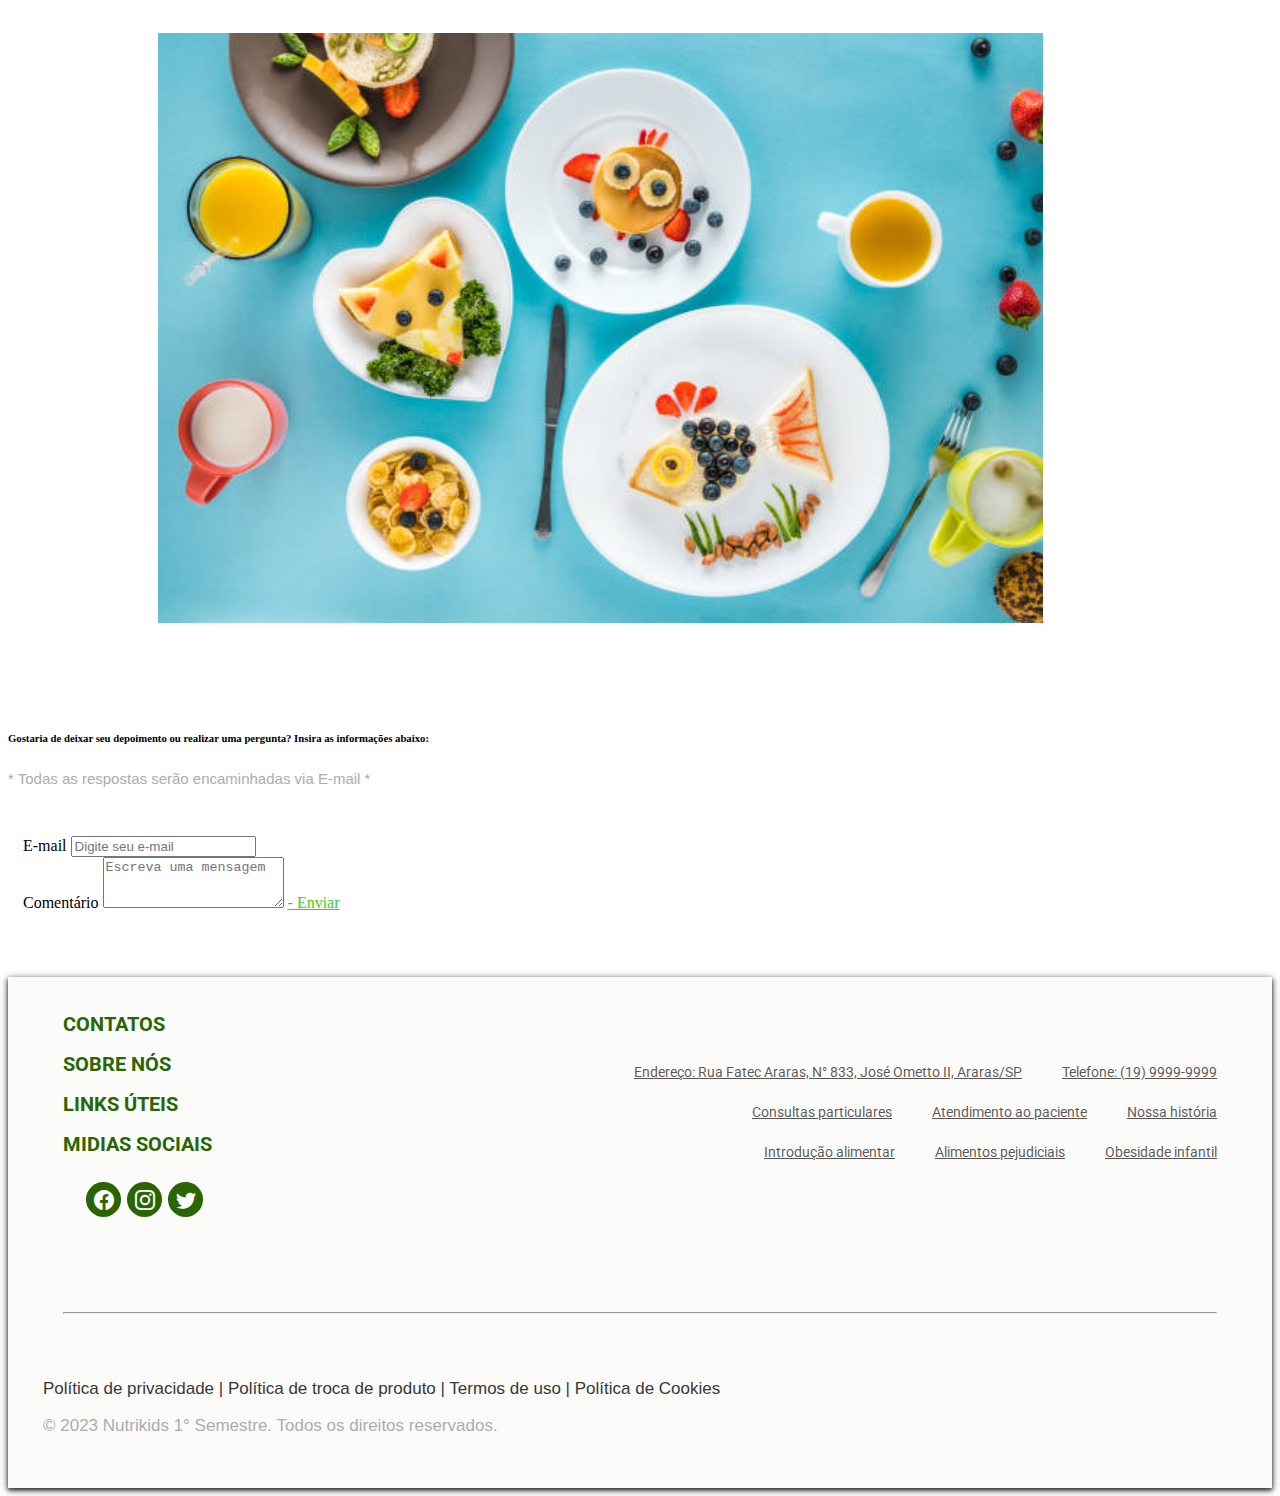
<file: NutriKids/Site/Nutri kids/reeducacao.html>
<!DOCTYPE html>
<html lang="en">
<head>
<meta charset="UTF-8">
<meta http-equiv="X-UA-Compatible" content="IE=edge">
<meta name="viewport" content="width=device-width, initial-scale=1.0">
<!-- Google Fonts -->
<link href="https://fonts.googleapis.com/css2?family=Crete+Round:ital@0;1&family=Lato:wght@400;700;900&display=swap"
rel="stylesheet">
<!-- Bootstrap CSS -->
<link rel="stylesheet" href="https://stackpath.bootstrapcdn.com/bootstrap/4.1.3/css/bootstrap.min.css" integrity="sha384-MCw98/SFnGE8fJT3GXwEOngsV7Zt27NXFoaoApmYm81iuXoPkFOJwJ8ERdknLPMO" crossorigin="anonymous">
<!-- Bootstrap Icon -->
<link rel="stylesheet" href="https://cdn.jsdelivr.net/npm/bootstrap-icons@1.10.5/font/bootstrap-icons.css">
<!-- Estilo customizado -->
<link rel="stylesheet" type="text/css" href="css/style.css">
<!-- ICONE -->
<link rel="icon" href="./img/icon.png">

<title>Nutri Kids - Educação Nutricional</title>

</head>
<body>

<!-- Navbar -->
<header>
  <nav class="navbar navbar-expand-md navbar-light fixed-top">
    <div class="container">
      <a href="index.html"><img src="./img/logotipo.png" alt="Logotipo" width="280"></a>

        <button class="navbar-toggler" data-toggle="collapse" data-target="#nav-principal"> <!--botão da navbar no small-->
          <i class="bi bi-list bi-color"></i>
        </button>

      <div class="collapse navbar-collapse" id="nav-principal">
        <ul class="navbar-nav ml-auto">
          <li class="nav-item ml-3">
            <a href="#informacoes" class="nav-link">Informações</a>
          </li>
          <li class="nav-item ml-3">
            <a href="#dicas" class="nav-link">Dicas</a>
          </li>      
          <li class="nav-item ml-3">
            <a href="#sobre" class="nav-link">Sobre nós</a>
          </li>
          <li class="nav-item ml-3">
            <a href="#perguntas" class="nav-link">Perguntas</a>
          </li>
          <li class="nav-item ml-3">
            <a href="#depoimentos" class="nav-link">Depoimentos</a>
          </li>
          <li class="nav-item ml-3">
            <a href="login.html" class="nav-link"><i class="bi bi-person-circle"></i></a>
          </li>
        </ul> 
      </div>   
    </div>
    
  </nav>
</header>

<!-- fundo -->
<div class="container" id="fundo-reeducacao">
    <img src="./img/saudavel_g.jpg" class="imag-container w-100">
</div>

<!-- reeducação -->
<section id="reeducacao">
  <div class="container">
    <h2>Reeducação alimentar infantil</h2>
    <p>        
      Reeducação alimentar infantil é um processo que envolve a mudança de hábitos, planejamento de um cardápio saudável em conjunto com um nutricionista e a adoção de estratégias para estimular o apetite das crianças. É importante que os preparos sejam atrativos, saudáveis e saborosos ao mesmo tempo.
    </p>
    <p>
      O primeiro passo para iniciar um programa de reeducação alimentar infantil é <span>consultar um nutricionista</span>, que irá orientar sobre as mudanças necessárias no cardápio a longo prazo. É essencial lembrar que a alimentação infantil não deve ser radical, mas sim completa e preferencialmente composta por alimentos naturais.
    </p>
    <p>
      A seguir, apresentaremos algumas diretrizes para ajudar nesse processo:
    </p>
    <ul class="list">
      <li><strong>Introduza alimentos saudáveis desde cedo: </strong>  Comece a oferecer uma variedade de frutas, legumes, grãos integrais e proteínas magras ao seu filho desde a introdução alimentar. Quanto mais cedo as crianças são expostas a alimentos saudáveis, mais propensas são a aceitá-los e incorporá-los em sua alimentação regular.</li>
      <li><strong>Seja um exemplo:</strong> Os pais desempenham um papel fundamental na reeducação alimentar. Mostre aos seus filhos o quanto você aprecia alimentos saudáveis, faça refeições em família e evite comer alimentos não saudáveis na frente deles. Eles tendem a imitar o comportamento dos pais, então seja um modelo positivo de hábitos alimentares.</li>
      <li><strong>Ofereça escolhas saudáveis:</strong> Crie um ambiente agradável durante as refeições, livre de distrações como celulares, televisão ou tablets. Converse com seu filho, faça perguntas sobre os alimentos que estão comendo e compartilhe histórias divertidas. Isso ajuda a tornar a alimentação um momento prazeroso e reforça a conexão emocional com os alimentos saudáveis.</li>
      <li><strong>Envolva a criança na preparação das refeições:</strong> Incentive seu filho a ajudar na cozinha, seja na lavagem dos alimentos, mistura de ingredientes simples ou montagem de lanches saudáveis. Isso cria um senso de propriedade em relação à alimentação e aumenta a probabilidade de que ele experimente e aprecie os alimentos saudáveis que ajudou a preparar.</li>
      <li><strong>Evite recompensas com alimentos:</strong> Evite utilizar alimentos não saudáveis como recompensa por bom comportamento ou realização de tarefas. Isso pode criar uma associação negativa com alimentos saudáveis e promover uma relação emocional prejudicial com a comida.</li>
      <li><strong>Seja paciente e persistente:</strong> A reeducação alimentar é um processo gradual e leva tempo. É normal que as crianças resistam a experimentar novos alimentos ou recusem opções saudáveis em um primeiro momento. Seja persistente, ofereça uma variedade de alimentos saudáveis de maneira consistente e não desanime. Com o tempo, eles podem se acostumar e até mesmo desenvolver preferências por alimentos saudáveis.</li>
    </ul>
    <p>
      Lembre-se de que cada criança é única e pode ter suas próprias preferências e desafios alimentares. Esteja aberto a adaptar as estratégias e buscar orientação de um profissional de saúde, como um nutricionista, se necessário. Com paciência, consistência e um ambiente alimentar positivo, é possível reeducar a alimentação de uma criança, promovendo hábitos saudáveis que irão beneficiá-la ao longo da vida.
    </p>
    <img src="./img/reeducacao.jpeg" class="imag-geral">
  </div>
</section>
      
<!-- mensagem -->
<section id="mensagem">
  <div class="container">
    <h6>Gostaria de deixar seu depoimento ou realizar uma pergunta? Insira as informações abaixo:</h6>
    <p><span>* Todas as respostas serão encaminhadas via E-mail *</span></p>

    <div class="card">
    <div class="mb-3">
      <label for="email" class="form-label">E-mail </label>
      <input type="email" class="form-control" id="email" placeholder="Digite seu e-mail">
    </div>
    <div class="mb-3">
      <label for="comentario" class="form-label">Comentário</label>
      <textarea class="form-control" id="comentario" placeholder="Escreva uma mensagem" rows="3"></textarea>
      <a href="#" class="btn btn-verde"> - Enviar</a>
    </div>
  </div>
  </div>
</section>
  
<!-- rodapé -->
<footer>
  <div>
    <div class="row">
      <div class="col-md-3">
        <h4>Contatos</h4>
        <ul class="navbar-nav">
          <li><a href="">Telefone: (19) 9999-9999</a></li>
          <li><a href="">Endereço: Rua Fatec Araras, N° 833, José Ometto II, Araras/SP</a></li>
        </ul>
      </div>

      <div class="col-md-3">
        <h4>Sobre nós</h4>
        <ul class="navbar-nav">
          <li><a href="">Nossa história</a></li>
          <li><a href="">Atendimento ao paciente</a></li>
          <li><a href="">Consultas particulares</a></li>
        </ul>
      </div>

      <div class="col-md-3">
        <h4>Links úteis</h4>
        <ul class="navbar-nav">
          <li><a href="">Obesidade infantil</a></li>
          <li><a href="">Alimentos pejudiciais</a></li>
          <li><a href="">Introdução alimentar</a></li>
        </ul>
      </div> 

      <div class="col-md-3">
        <h4>Midias sociais</h4>
        <ul class="social-media">
          <i class="bi bi-facebook"></i>
          <i class="bi bi-instagram"></i>
          <i class="bi bi-twitter"></i>   
        </ul>
      </div>
    </div>
  </div>
<hr>
  <div class="container"> 
    <div id="politicas">
      <div class="row">
        <p>Política de privacidade | Política de troca de produto | Termos de uso | Política de Cookies</p>
      </div>
      <div class="row">
        <p class="text-dark-emphasis text-copyright"><span>© 2023 Nutrikids 1° Semestre. Todos os direitos reservados.</span></p>
      </div>
    </div>
  </div> 
</footer>

<!-- JavaScript (Opcional) -->
<!-- jQuery primeiro, depois Popper.js, depois Bootstrap JS -->
<script src="https://code.jquery.com/jquery-3.3.1.slim.min.js" integrity="sha384-q8i/X+965DzO0rT7abK41JStQIAqVgRVzpbzo5smXKp4YfRvH+8abtTE1Pi6jizo" crossorigin="anonymous"></script>
<script src="https://cdnjs.cloudflare.com/ajax/libs/popper.js/1.14.3/umd/popper.min.js" integrity="sha384-ZMP7rVo3mIykV+2+9J3UJ46jBk0WLaUAdn689aCwoqbBJiSnjAK/l8WvCWPIPm49" crossorigin="anonymous"></script>
<script src="https://stackpath.bootstrapcdn.com/bootstrap/4.1.3/js/bootstrap.min.js" integrity="sha384-ChfqqxuZUCnJSK3+MXmPNIyE6ZbWh2IMqE241rYiqJxyMiZ6OW/JmZQ5stwEULTy" crossorigin="anonymous"></script>
</body>
</html>
</file>
<file: NutriKids/Site/Nutri kids/css/style.css>
@import url('https://fonts.googleapis.com/css2?family=Lexend&display=swap');
@import url('https://fonts.googleapis.com/css2?family=Roboto&display=swap');


/* Layout
-----------------------------*/

.btn-verde {
    background-color: white;
    color: #3dcc1d;
    font-weight: 500;
}

.btn-verde:hover {
    color: white;
    font-weight: 500;
    background:#3dcc1d;
    border: 2px solid #3dcc1d;
}

.imag-container {
    display: flex;
    justify-content: center;
    align-items: center;
    
}

.imag-geral {
    width: 70%;
    margin: 30px 150px;
}

ul li {
    margin: 8px;
}

/* informações */
#informacoes {
    margin-top: 75px;
}

#dicas {
    margin-top: 75px;
}

#informacoes .card {
    margin: 50px auto;
}

.card {
    margin-top: 15px;
}

/* sobre nós */
#sobre {
    margin-top: 17px;
}

#sobre p {
    text-align: justify;
}

/* perguntas */
#perguntas {
    margin-top: 75px;
}

#perguntas .card-header {
    background-color: white; 
    padding: 25px;
    text-align: justify;
    border-bottom: 1px solid  #979996a6;
}

#perguntas button {
    white-space: normal; 
    color: #296502; 
    text-decoration: none;
    font-weight: 500;
    padding: 8px 16px;
}

.perguntas {
    text-align: justify;
    font-size: 17px;
}

.perguntas h5 {
    text-align: center;
    color:#63c720f8;
}

/* depoimentos */
#depoimentos {
    margin-top: 75px;
}

.depoimentos {
    margin: 20px 5px;
    color: rgb(255, 255, 255);
    border: 1px;
    border-radius: 5px;
    box-shadow: 0 2px 4px 0 rgba(0, 0, 0, 0.253), 0 2px 8px 0 rgba(0, 0, 0, 0.171), 0 1px 5px 0 rgba(0, 0, 0, 0.055);
}

.depoimentos-text {
    color: white;
}

.depoimentos .card-header {
    background-color: rgb(241, 149, 10);
}

.depoimentos .card-body {
    background-color: rgba(241, 149, 10, 0.89);
}

/* mensagem*/ 
#mensagem {
    margin-top: 75px;
}

#mensagem .card {
    padding: 30px 15px;
}

#mensagem .btn-verde {
    margin-top: 6px;
}

#mensagem span {
    font-size: 15px;
    color: #acacac;
}

/* imc */
#imc .card {
    margin: auto;
    padding: 60px;
    border: 3px solid rgb(255, 174, 0);
    border-radius: 15px;
    font-weight: 500;
}

#imc .card input {
    border: 1px solid #acacac;;
    border-radius: 7px;
    width: 200px;
    height: 35px;
}

#imc .card button {
    margin-top: 20px;
}

#imc .card span {
    color: #63c720f8;
    font-size: 20px;
    font-weight: 500;
    text-align: center;
    margin: 10px;
}

/* alimentos prejudiciais */
#prejudiciais h3 {
    color: #63c720f8;
    text-align: left;
}

/* alimentos saudaveis */
.list {
    margin: 45px auto;
    
}










/* Barra de navegação
-----------------------------*/

nav {
    background-color: white;
    padding: 15px 0;
}
.navbar-light .navbar-nav .nav-link {
    color: rgba(0, 0, 0, 0.607);
}

.navbar-light .navbar-nav .nav-link:hover {
    color:#3dcc1d;
}

.navbar-light .nav-toggler {
    color: rgba (0, 0, 0, 0.5);
    border-color: rgba (255, 255, 255, 0);
}

.bi-color {
    color: #3dcc1d;
} 

.bi-person-circle {
    color: #a5a1a1be;
}

.bi-person-circle:hover {
    color:#3dcc1d;
}











/* Tabela 
-----------------------------*/
table {
    text-align: center;
    border-radius: 20px;
    border: 2px solid white;
}

th {
    color: #63c720f8; 
    background-color: white;
}

tbody {
    background-color: rgb(255, 255, 255);
}

table tr {
    border: 2px solid white; 
}












/* Rodapé
-----------------------------*/

footer {
    background: #f9fbf8a8;
    padding: 35px;
    margin-top: 35px;
    position: relative;
    font-family:'Roboto', sans-serif; 
    box-shadow: 0 2px 4px 0 rgba(0, 0, 0, .7), 0 2px 8px 0 rgba(0, 0, 0, .5), 0 1px 5px 0 rgba(0, 0, 0, .1);
}

footer h4 {
    color: #296502;
    font-size: 20px;
    margin: 0 20px;
    text-transform: uppercase;
    font-family:'Roboto', sans-serif;
}

footer h4:hover {
    color:  #3dcc1d;
}

footer .navbar-nav i{
    text-align: justify;
}

footer .navbar-nav a{
    color: #1e1919be;
    font-weight: 25px;
    font-size: 14px;
}

footer .navbar-nav a:hover{
    color: #000000;
    text-decoration: none;
}

footer ul li{
    list-style: none;
}

footer ul li{
    float: right;
    margin: 0 20px;
    padding-top: 10px;
}

footer ul li img {
    float: right;
}

footer p span {
    color: #acacac; 
}

.social-media {
    display: inline-block;     
}

.social-media i {
    font-size: 20px;
    width: 35px;
    height: 35px;
    margin: 10px 3px;
    display: flex;
    float: left;
    justify-content: center;
    align-items: center;
    transition: all .3s ease;
    background-color: #296502;
    border-radius: 50%;
    color: white;
}
.social-media i:hover {
    transform: scale(1.2);
}

hr {
    margin: 65px 20px;
}








/* Tipografia
-----------------------------*/
h2 {
    font-size: 31px;
    text-align: center;
    margin: 25px 15px;
    font-family: 'Roboto', sans-serif;
}

p {
    color: #373737;
    font-size: 17px;
    margin: 0px, 269px, 28px;
    font-family: Arial, Helvetica, sans-serif;
}

p span {
    color: #3dcc1d; 
}









/* Dispositivos
-----------------------------*/

/* Dispositivos extra small (telefones em modo retrato, com menos de 576px) */
@media (max-width: 575.98px) { 
    #fundo {
        margin-top: 20px;
    }

    .btn-custom {
        margin: 10px 15px;
        font-size: 1em;
    }

    #informacoes .card {
        width: 70%;
        margin-top: 10px;
    }

    h2 {
        font-size: 27px;
    }

    p {
        text-align: justify;
    }

    footer ul {
        padding-bottom: 27px;
    }

    #prejudiciais img {
        width: 100%;
        margin: 30px auto;
    }

    .imag-geral {
        width: 100%;
        margin: auto;
    }
}

/* Dispositivos small (telefones em modo paisagem, com 576px ou mais) */
@media (min-width: 576px) and (max-width: 767.98px){ 
    #fundo {
        margin-top: 20px;
    }

    .btn-custom {
        margin: 10px 15px;
        font-size: 1em;
    }

    #informacoes .card {
        width: 70%;
        margin-top: 10px;
    }

    h2 {
        font-size: 27px;
    }

    p {
        text-align: justify;
    }

    footer ul {
        padding-bottom: 27px;
    }
    #prejudiciais img {
        width: 100%;
        margin: 30px auto;
    }
}

/* Dispositivos médios (tablets com 768px ou mais) */
@media (min-width: 768px) and (max-width: 991.98px) { 
    .btn-custom {
        margin: 15px 20px;
        font-size: 2em;
    }
 }

/* Dispositivos large (desktops com 992px ou mais) */
@media (min-width: 992px) and (max-width: 1199.98px) { 
    .btn-custom {
        margin: 15px 20px;
        font-size: 2em;
    }
 }

/* Dispositivos extra large (desktops grandes com 1200px ou mais) */
@media (min-width: 1200px) { 
    .btn-custom {
        margin: 20px 20px;
        font-size: 2em;
    }
 }
</file>
<file: NutriKids/Site/Nutri kids/css/style3.css>
@import url('https://fonts.googleapis.com/css2?family=Inter:wght@200;300;400;500&family=Open+Sans:wght@300;400;500;600&display=swap');
* {
    padding: 0;
    margin: 0;
    box-sizing: border-box;
    font-family: 'Inter', sans-serif;
}

body {
    width: 100%;
    height: 100vh;
    display: flex;
    justify-content: center;
    align-items: center;
    background: no-repeat url(../img/portal.jpeg);
    background-size: 100%; 
}

.container {
    width: 80%;
    height: 80vh;
    display: flex;
    box-shadow: 5px 5px 10px rgba(0, 0, 0, 0.212);
    
}

.form-image {
    width: 50%;
    display: flex;
    justify-content: center;
    align-items: center;
    background-color: #fde3a7d7;
    padding: 1rem;
}

.form-image img {
    width: 31rem;
}

.form {
    width: 50%;
    display: flex;
    flex-direction: column;
    justify-content: center;
    align-items: center;
    background-color: #fff;
    padding: 3rem;
    border-radius: 15px;
}

.form-header {
    margin-bottom: 3rem;
    display: flex;
    justify-content: space-between;
}

.login-button {
    display: flex;
    align-items: center;
}

.login-button button {
    border: none;
    background-color: #3dcc1d;
    padding: 0.4rem 1rem;
    border-radius: 5px;
    cursor: pointer;
}

.login-button button:hover {
    background-color: #3dcc1d;
}

.login-button button a {
    text-decoration: none;
    font-weight: 500;
    color: #fff;
}

.form-header h1::after {
    content: '';
    display: block;
    width: 5rem;
    height: 0.3rem;
    background-color: #3dcc1d;
    margin: 0 auto;
    position: absolute;
    border-radius: 10px;
}

.input-group {
    display: flex;
    flex-wrap: wrap;
    justify-content: space-between;
    padding: 1rem 0;
}

.input-box {
    display: flex;
    flex-direction: column;
    margin-bottom: 1.1rem;
}

.input-box input {
    margin: 0.6rem 0;
    padding: 0.8rem 1.2rem;
    border: 1px solid #757373ad;
    border-radius: 10px;
    box-shadow: 1px 1px 6px #0000001c;
    font-size: 0.8rem;
}

.input-box input:hover {
    background-color: #eeeeee75;
}

.input-box input:focus-visible {
    outline: 1px solid #3dcc1d;
}

.input-box label,
.gender-title h6 {
    font-size: 0.75rem;
    font-weight: 600;
    color: #000000c0;
}

.input-box input::placeholder {
    color: #000000be;
}

.gender-group {
    display: flex;
    justify-content: space-between;
    margin-top: 0.62rem;
    padding: 0 .5rem;
}

.gender-input {
    display: flex;
    align-items: center;
}

.gender-input input {
    margin-right: 0.35rem;
}

.gender-input label {
    font-size: 0.81rem;
    font-weight: 600;
    color: #000000c0;
}

.continue-button button {
    width: 100%;
    margin-top: 2.5rem;
    border: none;
    background-color: #3dcc1d;
    padding: 0.62rem;
    border-radius: 5px;
    cursor: pointer;
}

.continue-button button:hover {
    background-color: #3dcc1d;
}

.continue-button button a {
    text-decoration: none;
    font-size: 0.93rem;
    font-weight: 500;
    color: #fff;
}

@media screen and (max-width: 1330px) {
    .form-image {
        display: none;
    }
    .container {
        width: 50%;
    }
    .form {
        width: 100%;
    }
    body {
        background-size: 100%; 
    }
}

@media screen and (max-width: 1064px) {
    .container {
        width: 90%;
        height: auto;
    }
    .input-group {
        flex-direction: column;
        z-index: 5;
        padding-right: 5rem;
        max-height: 10rem;
        overflow-y: scroll;
        flex-wrap: nowrap;
    }
    .gender-inputs {
        margin-top: 2rem;
    }
    .gender-group {
        flex-direction: column;
    }
    .gender-title h6 {
        margin: 0;
    }
    .gender-input {
        margin-top: 0.5rem;
    }
    .form {
        width: 100%;
    }
}
</file>
<file: NutriKids/Site/Nutri kids/css/stytle2.css>
@import url('https://fonts.googleapis.com/css2?family=Roboto&display=swap');

body {
    font-family: Arial, Helvetica, sans-serif;
    background: no-repeat url(../img/portal.jpeg);
    background-size: 100%; 
}

.login {
    background-color:  #eef5ea;
    position: absolute; 
    top: 60%;
    left: 50%;
    transform: translate(-50%, -50%);
    padding: 44px 78px;
    border: 2px solid #3dcc1d;
    border-radius: 15px;
}

input {
    padding: 15px;
    margin-bottom: 10px;
    border-radius: 10px;    
    font-size: 15px;
    border: 1px solid #585858;
}

input:hover {
    border: 1px solid #3dcc1d;
}

button {
    background-color:rgb(255, 136, 0);
    border: none;
    margin: 13px auto;
    padding: 15px;
    width: 100%;
    border-radius: 10px;
    color: white;
    font-size: 15px; 
}

button:hover{
    background-color: rgb(255, 115, 0);
    cursor: pointer;
}

.input-box input:focus-visible {
    outline: 1px solid #3dcc1d;
}

h2 {
    font-size: 31px;
    text-align: center;
    margin: 80px 15px;
    font-family: 'Roboto', sans-serif;
    color: rgb(255, 255, 255);
    font-weight: 900;
}

a {
    text-decoration: none;
    font-size: 13px;
    color: #114d04;
    margin: 30px auto;
}

a:hover {
    color:#63c720f8;
}

.logo {
    text-align: center;
}

/* Dispositivos extra small (telefones em modo retrato, com menos de 576px) */
@media (max-width: 575.98px) { 
    .login {
        top: 50%;
        left: 50%;
        transform: translate(-50%, -50%);
        padding: 37px 58px;
    }

    h2{
        margin: 20px 3px;
    }

}

/* Dispositivos small (telefones em modo paisagem, com 576px ou mais) */
@media (min-width: 576px) and (max-width: 767.98px){ 
    .login {
        top: 50%;
        left: 50%;
        transform: translate(-50%, -50%);
        padding: 37px 58px; 
    }

    h2{
        margin: 20px 3px;
    }
 }
</file>
